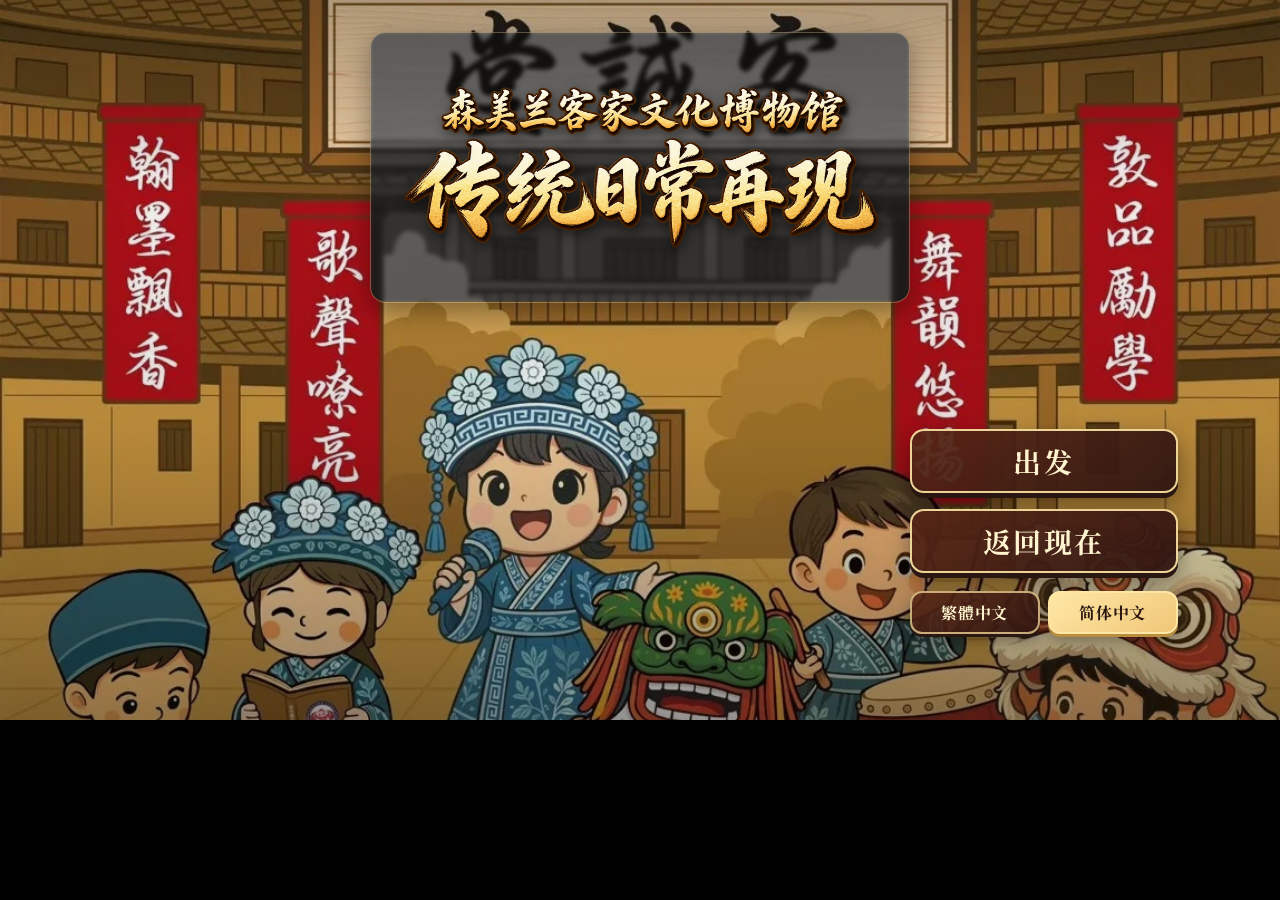
<file: index.html>
<!DOCTYPE html>
<html lang="zh-Hans">
<head>
    <meta charset="UTF-8">
    <meta name="viewport" content="width=device-width, initial-scale=1.0, viewport-fit=cover, shrink-to-fit=no">
    <title>Museum Web Game</title>
    <meta name="description" content="走进客家土楼，体验50年前的客家日常生活，认识擂茶、生火与传统点心文化。">
    <link rel="canonical" href="https://persatuankebudayaanhakkagame-gif.github.io/Museum-Web-Game/">
    <meta property="og:type" content="website">
    <meta property="og:site_name" content="森美兰客家文化博物馆">
    <meta property="og:title" content="森美兰客家文化博物馆・传统日常再现">
    <meta property="og:description" content="走进客家土楼，体验50年前的客家日常生活，认识擂茶、生火与传统点心文化。">
    <meta property="og:url" content="https://persatuankebudayaanhakkagame-gif.github.io/Museum-Web-Game/">
    <meta property="og:image" content="https://persatuankebudayaanhakkagame-gif.github.io/Museum-Web-Game/assets/images/social/share-preview-glass.png">
    <meta property="og:image:secure_url" content="https://persatuankebudayaanhakkagame-gif.github.io/Museum-Web-Game/assets/images/social/share-preview-glass.png">
    <meta property="og:image:type" content="image/png">
    <meta property="og:image:width" content="1120">
    <meta property="og:image:height" content="630">
    <meta property="og:image:alt" content="森美兰客家文化博物馆互动游戏首页：客家土楼与传统表演">
    <meta name="twitter:card" content="summary_large_image">
    <meta name="twitter:title" content="森美兰客家文化博物馆・传统日常再现">
    <meta name="twitter:description" content="走进客家土楼，体验50年前的客家日常生活，认识擂茶、生火与传统点心文化。">
    <meta name="twitter:image" content="https://persatuankebudayaanhakkagame-gif.github.io/Museum-Web-Game/assets/images/social/share-preview-glass.png">
    
    <!-- ========== PWA 設定 ========== -->
    <link rel="manifest" href="manifest.json">
    <meta name="theme-color" content="#000000">
    <meta name="apple-mobile-web-app-capable" content="yes">
    <meta name="apple-mobile-web-app-status-bar-style" content="black-translucent">
    <meta name="apple-mobile-web-app-title" content="Museum Game">
    <link rel="apple-touch-icon" href="assets/icons/icon-256.png">
    
    <!-- 字型與主樣式平行下載，避免 CSS @import 造成額外的阻塞鏈。 -->
    <link rel="preconnect" href="https://fonts.googleapis.com">
    <link rel="preconnect" href="https://fonts.gstatic.com" crossorigin>
    <link rel="stylesheet" href="https://fonts.googleapis.com/css2?family=Noto+Serif+SC:wght@400;500;700&display=swap">

    <!-- ========== CSS ========== -->
    <link rel="stylesheet" href="style.css?v=156">
    <link rel="stylesheet" href="css/station-shared.css?v=151">
    <link rel="stylesheet" href="css/station-fire.css?v=153">
    <link rel="stylesheet" href="css/station-tea.css?v=2">
    <link rel="stylesheet" href="css/station-cradle.css?v=2">
    <link rel="stylesheet" href="css/cake-station-game.css?v=152">
</head>
<body>
    <div id="game-wrapper">
        <!-- 新增 Loading 畫面 -->
        <div id="loading-screen" style="display: none;">
            <div class="loading-content">
                <div class="spinner"></div>
                <p><span data-i18n="loading.text">资源加载中...</span> <span id="loading-progress">0</span>%</p>
            </div>
        </div>

        <!-- 新增：年齡選擇視窗 - 層級比標題畫面高，但比旋轉提示低 -->
        <div id="age-select-dialog" class="age-dialog">
            <div class="age-dialog-content">
                <h2 data-i18n="age.title">选择游戏模式</h2>
                <p class="age-subtitle" data-i18n="age.subtitle">请选择适合您的版本</p>
                <div class="age-buttons">
                    <button id="age-child" class="age-btn child-btn">
                        <span class="age-icon">🧒</span>
                        <span class="age-text" data-i18n="age.child.text">小朋友版</span>
                        <span class="age-desc" data-i18n="age.child.desc">附注音・简单引导</span>
                    </button>
                    <button id="age-adult" class="age-btn adult-btn">
                        <span class="age-icon">👤</span>
                        <span class="age-text" data-i18n="age.adult.text">一般版</span>
                        <span class="age-desc" data-i18n="age.adult.desc">标准文字・完整剧情</span>
                    </button>
                </div>
            </div>
        </div>

        <!-- 起始頁面 -->
        <div id="start-menu" class="scene">
            <!-- 背景由 CSS 控制，這裡放置 UI 元素 -->
            <div class="title-container">
                <img src="assets/images/title/title-20260904-simplified.webp" data-i18n-attr="src:title.image,alt:title.alt" alt="森美兰客家文化博物馆・传统日常再现" class="start-title-img">
            </div>

            <div class="menu-buttons">
                <button id="startBtn" class="time-machine-btn time-machine-btn-primary" type="button" data-i18n="menu.start">出发</button>
                <button id="exitBtn" class="time-machine-btn" type="button" data-i18n="menu.exit">返回现在</button>
                <div class="lang-switch" role="group" aria-label="語言 Language">
                    <button type="button" class="lang-btn" data-lang="zh-Hant" lang="zh-Hant">繁體中文</button>
                    <button type="button" class="lang-btn" data-lang="zh-Hans" lang="zh-Hans">简体中文</button>
                </div>
            </div>
        </div>

        <!-- 引導說明頁：抵達土樓，敲門後由阿公阿婆一起歡迎 -->
        <div id="intro-welcome" class="scene intro-scene" style="display:none;">
            <div class="intro-hosts is-hidden" aria-hidden="true">
                <img class="intro-host intro-host-grandma" src="assets/images/characters/grandma.webp" alt="">
                <img class="intro-host intro-host-grandpa" src="assets/images/characters/grandpa.webp" alt="">
            </div>
            <div class="intro-panel intro-welcome-panel">
                <p class="intro-narration" data-i18n="welcome.arrival" data-welcome-line aria-live="polite">时光机到站了，这里是50年前的客家土楼。
您是来做客的旅人，先敲敲门，看看谁在家吧！</p>
                <div class="intro-actions">
                    <button id="welcomeKnockBtn" class="time-machine-btn time-machine-btn-primary" type="button" data-i18n="welcome.knock">敲敲门</button>
                </div>
                <div class="intro-replies" data-welcome-replies hidden>
                    <button class="time-machine-btn time-machine-btn-secondary" type="button" data-welcome-reply data-i18n="welcome.reply.identity">你好，我是旅行经过这里的人，请问这里是哪里呢？</button>
                </div>
                <div class="intro-actions" data-welcome-enter-wrap hidden>
                    <button id="welcomeStartBtn" class="time-machine-btn time-machine-btn-primary" type="button" data-i18n="welcome.enter">跟着阿公阿婆看看土楼日常</button>
                </div>
            </div>
            <button class="back-btn intro-back" type="button" onclick="showScene('start-menu')" data-i18n="common.back">返回首页</button>
        </div>

        <button id="install-app-btn" class="install-app-btn" type="button" hidden data-i18n="install.label">安装</button>
        <aside id="ios-install-guide" class="ios-install-guide" role="dialog" aria-modal="false" aria-labelledby="ios-install-guide-title" hidden>
            <button type="button" class="ios-install-guide-close" data-ios-install-close data-i18n-attr="aria-label:install.ios.close">关闭</button>
            <p class="ios-install-guide-kicker" data-i18n="install.ios.kicker">iPhone／iPad Safari</p>
            <h2 id="ios-install-guide-title" data-i18n="install.ios.title">将游戏加入主画面</h2>
            <ol class="ios-install-guide-steps">
                <li data-i18n="install.ios.step1">点选 Safari 工具列的「分享」按钮。</li>
                <li data-i18n="install.ios.step2">向下滑动并选择「加入主画面」。</li>
                <li data-i18n="install.ios.step3">点选「加入」后，即可从主画面开启游戏。</li>
            </ol>
            <p class="ios-install-guide-note" data-i18n="install.ios.note">加入后会以横向全萤幕体验游戏。</p>
        </aside>
        <div id="pwa-update-banner" class="pwa-update-banner" role="status" hidden>
            <span data-i18n="pwa.update.message">新版本已准备完成。</span>
            <div class="pwa-update-actions">
                <button id="pwa-update-now" type="button" data-i18n="pwa.update.action">更新并重新载入</button>
                <button id="pwa-update-later" type="button" data-i18n="pwa.update.later">稍后</button>
            </div>
        </div>

        <!-- 關卡選擇頁面 -->
        <div id="level-select" class="scene" style="display:none;">
            <h2 data-i18n="level.title">选择游戏入口</h2>
            <p class="level-subtitle" data-i18n="level.subtitle">您现在在哪一站？选一个开始吧</p>
            <div class="level-buttons station-entry-list">
                <button id="station-story-btn" class="station-entry station-entry-combined" type="button" data-station="story">
                    <span class="station-heading">
                        <span class="station-title" data-i18n="level.story.title">完整剧情</span>
                        <span class="station-kicker" data-i18n="level.story.kicker">约 10 分钟</span>
                    </span>
                    <span class="station-desc" data-i18n="level.story.desc">跟着阿婆和阿公，把四个客家故事一次走完。</span>
                </button>
                <button id="station-fire-btn" class="station-entry" type="button" data-station="fire">
                    <span class="station-heading"><span class="station-kicker" data-i18n="level.fire.kicker">站点 1</span><span class="station-title" data-i18n="level.fire.title">灶台生火</span></span>
                    <span class="station-desc" data-i18n="level.fire.desc">帮客家阿婆燃起灶台的炉火吧！</span>
                </button>
                <button id="station-tea-btn" class="station-entry" type="button" data-station="tea">
                    <span class="station-heading"><span class="station-kicker" data-i18n="level.tea.kicker">站点 2</span><span class="station-title" data-i18n="level.tea.title">擂茶料理</span></span>
                    <span class="station-desc" data-i18n="level.tea.desc">端出一碗擂茶，这是客家人最实在的待客之道。</span>
                </button>
                <button id="station-cradle-btn" class="station-entry" type="button" data-station="cradle">
                    <span class="station-heading"><span class="station-kicker" data-i18n="level.cradle.kicker">站点 3</span><span class="station-title" data-i18n="level.cradle.title">摇篮哄睡</span></span>
                    <span class="station-desc" data-i18n="level.cradle.desc">接过阿婆手里的摇篮，把 ong nga 仔轻轻哄进梦里。</span>
                </button>
                <button id="station-cake-btn" class="station-entry" type="button" data-station="cake">
                    <span class="station-heading"><span class="station-kicker" data-i18n="level.cake.kicker">站点 4</span><span class="station-title" data-i18n="level.cake.title">粄印制作</span></span>
                    <span class="station-desc" data-i18n="level.cake.desc">印一个红粄，把衷心的祝福压进米团里。</span>
                </button>
            </div>
            <div class="station-collection-section">
                <a id="station-collect-btn" class="station-entry station-entry-collect" href="https://docs.google.com/forms/d/1uiZko3EHKSEQrplxtCcj6f6EU4Yiph-wJtnCdEDpwZc/viewform?pli=1&pli=1&edit_requested=true" target="_blank" rel="noopener noreferrer">
                    <span class="station-heading"><span class="station-kicker" data-i18n="level.collect.kicker">征集活动</span><span class="station-title" data-i18n="level.collect.title">客家老物件征集</span></span>
                    <span class="station-desc" data-i18n="level.collect.desc">家里有阿公阿婆留下来的旧东西吗？粄模、揹带、花布、油灯、算盘、老照片……只要和客家生活有关，我们都想听听它的故事</span>
                </a>
            </div>
            <button class="back-btn" onclick="showScene('start-menu')" data-i18n="level.back">返回首页</button>
        </div>

        <!-- 目前站點會建立自己的互動圖層；此場景只負責隱藏入口畫面。 -->
        <div id="game-container" class="scene" style="display:none;"></div>
        
        <!-- 音效控制（隱藏） -->
        <audio id="bg-music" loop></audio>
        <audio id="sfx-player"></audio>

        <!-- 退出確認彈窗 -->
        <div id="exit-confirm-dialog" class="confirm-dialog" style="display: none;">
            <div class="confirm-dialog-content">
                <p data-i18n="exit.title">您确定要退出吗？</p>
                <p class="warning-text" data-i18n="exit.warning">目前的进度不会保留</p>
                <div class="confirm-dialog-buttons">
                    <button id="exit-confirm-yes" class="confirm-btn confirm-yes" data-i18n="exit.yes">确认退出</button>
                    <button id="exit-confirm-no" class="confirm-btn confirm-no" data-i18n="exit.no">继续游戏</button>
                </div>
            </div>
        </div>
    </div>

    <!-- ========== 多語系（最先載入，其他模組會用到 t()） ========== -->
    <script src="js/i18n/i18n.js?v=45"></script>
    <script src="js/i18n/zh-Hant.js?v=156"></script>
    <script src="js/i18n/zh-Hans.js?v=156"></script>

    <!-- ========== 共用系統 ========== -->
    <script src="js/core/Logger.js?v=114"></script>
    <script src="js/core/ErrorReporter.js?v=114"></script>
    <script src="js/core/LoadingManager.js?v=116"></script>
    <script src="js/core/AudioManager.js?v=114"></script>
    <script src="js/core/SceneManager.js?v=114"></script>

    <!-- ========== 現行站點資料 ========== -->
    <script src="js/data/stationCombinedStory.js?v=55"></script>
    <script src="js/data/station34CombinedStory.js?v=56"></script>
    <script src="js/data/cakePatterns.js?v=48"></script>
    <script src="js/data/combinedStoryPacing.js?v=44"></script>

    <!-- ========== 現行站點玩法 ========== -->
    <script src="js/minigames/StationIntroGuide.js?v=151"></script>
    <script src="js/minigames/EndingScreen.js?v=155"></script>
    <script src="js/minigames/CradleStationGame.js?v=58"></script>
    <script src="js/minigames/CakeStationGame.js?v=154"></script>
    <script src="js/minigames/Station34CombinedGame.js?v=154"></script>
    <script src="js/minigames/FireStationGame.js?v=153"></script>
    <script src="js/minigames/TeaStationGame.js?v=151"></script>
    <script src="js/minigames/StationGame.js?v=147"></script>

    <!-- ========== 主入口（最後載入） ========== -->
    <script src="js/main.js?v=156"></script>
</body>
</html>
</file>
<file: style.css>
@font-face {
    font-family: 'BpmfZihiKai';
    src: url('./assets/fonts/BpmfZihiKaiStd-Regular.ttf') format('truetype');
    font-display: swap;
}

:root {
    --app-height: 100dvh;
    color-scheme: dark;
    /* 介面字型：簡體（預設）用思源宋體 SC；繁體時由 html[lang] 覆寫（Noto Serif TC 於切換時載入）。 */
    --game-font: 'Noto Serif SC', 'PMingLiU', 'Songti SC', serif;
}

html[lang="zh-Hant"] {
    --game-font: 'Noto Serif TC', 'Noto Serif SC', 'SimSun', 'Songti TC', serif;
}

* {
    box-sizing: border-box;
    font-family: inherit;
    -webkit-tap-highlight-color: transparent;
    -webkit-touch-callout: none;
    user-select: none;
}

html {
    width: 100%;
    min-height: 100%;
    margin: 0;
    overflow-x: hidden;
    overflow-y: auto;
    background: #000;
    touch-action: manipulation;
}

body {
    width: 100%;
    min-height: var(--app-height, 100dvh);
    margin: 0;
    position: relative;
    padding-bottom: env(safe-area-inset-bottom);
    overflow: visible;
    font-family: var(--game-font);
    touch-action: manipulation;
    -webkit-overflow-scrolling: touch;
}

/* 進入任何遊戲場景後鎖住 Safari 的頁面手勢；離開遊戲即由 showScene 移除。 */
html.game-input-locked,
body.game-input-locked {
    overscroll-behavior: none;
}

body.game-input-locked #game-container {
    touch-action: none;
    -webkit-touch-callout: none;
    -webkit-user-select: none;
    user-select: none;
}

button {
    cursor: pointer;
    color: #fff;
    border: 0;
    font: inherit;
}

#game-wrapper {
    position: relative;
    width: min(100vw, calc(var(--app-height, 100dvh) * 16 / 9));
    height: min(var(--app-height, 100dvh), calc(100vw * 9 / 16));
    margin: auto;
    overflow: hidden;
    background: #000;
}

.scene {
    position: absolute;
    inset: 0;
    display: flex;
    flex-direction: column;
    align-items: center;
    justify-content: center;
    background-position: center;
    background-size: cover;
    background-repeat: no-repeat;
}

#game-container {
    background: #000;
}

/* LoadingManager 只在站點正式開始前顯示。 */
#loading-screen {
    position: absolute;
    inset: 0;
    z-index: 9999;
    display: none;
    align-items: center;
    justify-content: center;
    color: #e67e22;
    background: rgba(0, 0, 0, 0.9);
    backdrop-filter: blur(3px);
}

.loading-content {
    padding: 20px;
    text-align: center;
    border: 2px solid #e67e22;
    border-radius: 10px;
    background: rgba(0, 0, 0, 0.55);
}

.spinner {
    width: 50px;
    height: 50px;
    margin: 0 auto 15px;
    border: 5px solid #333;
    border-top-color: #e67e22;
    border-radius: 50%;
    animation: spin 1s linear infinite;
}

@keyframes spin {
    to { transform: rotate(360deg); }
}

#loading-progress {
    color: #ffd700;
    font-weight: 700;
}

/* 模式選擇 */
.age-dialog {
    position: absolute;
    inset: 0;
    z-index: 5000;
    display: flex;
    align-items: center;
    justify-content: center;
    background: rgba(0, 0, 0, 0.85);
    backdrop-filter: blur(5px);
}

.age-dialog-content {
    width: min(80%, 680px);
    padding: clamp(20px, 5vw, 40px);
    text-align: center;
    border: 4px solid #e67e22;
    border-radius: clamp(20px, 4vw, 30px);
    background: linear-gradient(145deg, #2c3e50, #1a2632);
    box-shadow: 0 20px 40px rgba(0, 0, 0, 0.5);
    animation: age-dialog-appear 0.4s ease-out;
}

@keyframes age-dialog-appear {
    from { opacity: 0; transform: scale(0.88); }
    to { opacity: 1; transform: scale(1); }
}

.age-dialog h2 {
    margin: 0 0 8px;
    color: #ffd700;
    font-size: clamp(24px, 5vw, 40px);
}

.age-subtitle {
    margin: 0 0 clamp(18px, 4vh, 30px);
    color: #e67e22;
    font-size: clamp(14px, 2.5vw, 20px);
}

.age-buttons {
    display: flex;
    justify-content: center;
    gap: clamp(15px, 3vw, 30px);
}

.age-btn {
    flex: 1;
    min-width: 140px;
    padding: clamp(15px, 4vh, 30px) clamp(15px, 3vw, 20px);
    display: flex;
    flex-direction: column;
    align-items: center;
    gap: clamp(8px, 2vh, 15px);
    border: 3px solid;
    border-radius: clamp(12px, 3vw, 20px);
    box-shadow: 0 10px 20px rgba(0, 0, 0, 0.3);
    transition: transform 0.2s, filter 0.2s;
}

.age-btn:hover { transform: translateY(-6px); filter: brightness(1.08); }
.age-btn:active { transform: translateY(-2px); }
.child-btn { border-color: #f1c40f; background: linear-gradient(145deg, #3498db, #2980b9); }
.adult-btn { border-color: #f39c12; background: linear-gradient(145deg, #e67e22, #d35400); }
.age-icon { font-size: clamp(36px, 8vw, 60px); line-height: 1; }
.age-text { font-size: clamp(18px, 4vw, 32px); font-weight: 700; }
.age-desc { font-size: clamp(12px, 2vw, 18px); opacity: 0.9; }

/* 封面 */
#start-menu {
    display: block;
    background-image:
        linear-gradient(180deg, rgba(14, 10, 5, 0.30) 0%, rgba(14, 10, 5, 0.05) 26%, rgba(14, 10, 5, 0.10) 60%, rgba(14, 10, 5, 0.44) 100%),
        url('assets/images/title/cover-20260909.webp');
    background-position: center 30%;
    background-size: cover;
}

.title-container {
    position: absolute;
    top: 4.5%;
    left: 50%;
    z-index: 5;
    width: min(46%, 540px);
    padding: clamp(6px, 1.4vh, 14px) clamp(14px, 2.4vw, 26px);
    transform: translateX(-50%);
    border: 1px solid rgba(255, 231, 166, 0.30);
    border-radius: 16px;
    background: rgba(16, 12, 8, 0.24);
    backdrop-filter: grayscale(1) brightness(0.72) blur(2px);
    -webkit-backdrop-filter: grayscale(1) brightness(0.72) blur(2px);
    box-shadow: 0 8px 26px rgba(0, 0, 0, 0.36);
}

.start-title-img {
    display: block;
    width: 100%;
    height: auto;
    filter: drop-shadow(2px 4px 6px rgba(0, 0, 0, 0.5));
}

.menu-buttons {
    position: absolute;
    right: 8%;
    bottom: 12%;
    z-index: 5;
    width: clamp(180px, 23%, 268px);
    display: flex;
    flex-direction: column;
    gap: 16px;
}

#start-menu .time-machine-btn {
    width: 100%;
    min-height: 52px;
    padding: 10px 18px;
    color: #fff4cf;
    font-size: clamp(18px, 2.2vw, 28px);
    font-weight: 700;
    letter-spacing: 0.08em;
    white-space: nowrap;
    border: 2px solid rgba(255, 231, 166, 0.9);
    border-radius: 14px;
    background: linear-gradient(145deg, rgba(87, 38, 22, 0.94), rgba(48, 23, 18, 0.96));
    box-shadow: 0 5px 0 #2a1712, 0 9px 22px rgba(0, 0, 0, 0.38);
    transition: transform 0.2s, filter 0.2s;
}

#start-menu .time-machine-btn:hover { transform: scale(1.05); filter: brightness(1.1); }
#start-menu .time-machine-btn:active { transform: scale(0.95); }

/* 語言切換（首頁，置於「出發／返回現在」下方，沿用按鈕的設計語彙） */
.lang-switch {
    display: flex;
    gap: 8px;
    width: 100%;
    margin-top: 2px;
}

.lang-switch .lang-btn {
    flex: 1;
    min-height: 40px;
    padding: 8px 10px;
    color: #fff4cf;
    font-size: clamp(12px, 1.4vw, 16px);
    font-weight: 700;
    letter-spacing: 0.04em;
    white-space: nowrap;
    border: 2px solid rgba(255, 231, 166, 0.7);
    border-radius: 12px;
    background: linear-gradient(145deg, rgba(87, 38, 22, 0.9), rgba(48, 23, 18, 0.94));
    box-shadow: 0 3px 0 #2a1712, 0 6px 14px rgba(0, 0, 0, 0.32);
    transition: transform 0.2s, filter 0.2s, background 0.2s, border-color 0.2s;
}

.lang-switch .lang-btn:hover { transform: scale(1.04); filter: brightness(1.1); }
.lang-switch .lang-btn:active { transform: scale(0.96); }

.lang-switch .lang-btn.is-active {
    color: #2a1712;
    border-color: rgba(255, 231, 166, 0.95);
    background: linear-gradient(145deg, #ffe7a6, #f0c778);
    box-shadow: 0 3px 0 #b98d3e, 0 6px 14px rgba(0, 0, 0, 0.3);
}

/* 引導說明頁（首頁 → 土樓旁白 → 爺爺奶奶歡迎 → 選擇遊戲頁） */
/* .scene 已是 position:absolute; inset:0，本身即為子層的定位基準，不要覆寫 position */
.intro-scene {
    color: #fff4e6;
    background-color: #17110a;
    overflow: hidden;
}

#intro {
    background-image:
        linear-gradient(rgba(10, 8, 5, 0.42), rgba(10, 8, 5, 0.66)),
        url('assets/images/intro/tulou-20260907.webp');
}

#intro-welcome {
    justify-content: flex-end;
    padding-bottom: clamp(8px, 2vh, 18px);
    background-image:
        linear-gradient(rgba(10, 8, 5, 0.3), rgba(10, 8, 5, 0.6) 58%, rgba(10, 8, 5, 0.82)),
        url('assets/images/intro/courtyard-welcome-20260907.webp');
}

/* 爺爺奶奶站在中央大廳前，一左一右 */
.intro-hosts {
    position: absolute;
    top: var(--welcome-host-top, 8px);
    left: 0;
    right: 0;
    height: var(--welcome-host-height, 70%);
    z-index: 1;
    display: flex;
    align-items: flex-start;
    justify-content: center;
    gap: clamp(0px, 4vw, 40px);
    pointer-events: none;
}

.intro-hosts.is-hidden {
    visibility: hidden;
    opacity: 0;
}

.intro-hosts:not(.is-hidden) {
    animation: intro-hosts-arrive 0.75s ease-out both;
}

@keyframes intro-hosts-arrive {
    from { opacity: 0; transform: translateY(22px) scale(0.98); }
    to { opacity: 1; transform: translateY(0) scale(1); }
}

.intro-host {
    width: auto;
    height: 100%;
    max-width: none;
    object-fit: contain;
    object-position: bottom center;
    filter: drop-shadow(0 12px 18px rgba(0, 0, 0, 0.45));
    animation: intro-panel-in 0.55s ease-out both;
}

.intro-host-grandpa { animation-delay: 0.08s; }

.intro-panel {
    position: relative;
    z-index: 2;
    width: min(82%, 720px);
    padding: clamp(24px, 6vh, 48px) clamp(22px, 5vw, 46px);
    text-align: center;
    border: 2px solid rgba(255, 231, 166, 0.55);
    border-radius: 18px;
    background: rgba(18, 12, 6, 0.62);
    box-shadow: 0 20px 44px rgba(0, 0, 0, 0.5);
    backdrop-filter: blur(2px);
    animation: intro-panel-in 0.5s ease-out both;
}

.intro-welcome-panel {
    width: min(88%, 760px);
    padding: clamp(16px, 4vh, 30px) clamp(20px, 5vw, 44px);
    background: rgba(18, 12, 6, 0.78);
}

/* 量測所有對話步驟時使用，避免下一句換行造成角色縮放或跳位。 */
.intro-welcome-panel.is-measuring {
    position: absolute;
    top: 0;
    left: 0;
    min-height: 0 !important;
    visibility: hidden;
    pointer-events: none;
    animation: none;
}

.intro-replies {
    display: flex;
    justify-content: center;
    flex-wrap: wrap;
    gap: 12px;
}

.intro-scene .intro-replies .time-machine-btn-secondary {
    width: auto;
    min-height: 48px;
    padding: 10px 18px;
    color: #fff4cf;
    border: 1px solid rgba(255, 231, 166, 0.72);
    border-radius: 12px;
    background: rgba(85, 55, 31, 0.94);
    box-shadow: 0 4px 0 rgba(42, 23, 18, 0.9);
}

.intro-welcome-panel [hidden] { display: none !important; }

#intro-welcome.is-entering .intro-panel,
#intro-welcome.is-entering .intro-hosts {
    animation: intro-leave 0.48s ease-in both;
}

@keyframes intro-leave {
    to { opacity: 0; transform: translateY(-10px) scale(1.02); }
}

@keyframes intro-panel-in {
    from { opacity: 0; transform: translateY(12px); }
    to { opacity: 1; transform: translateY(0); }
}

.intro-narration {
    margin: 0 auto clamp(22px, 5vh, 40px);
    max-width: 28em;
    color: #fff4e6;
    font-size: clamp(20px, 2.8vw, 31px);
    line-height: 2;
    letter-spacing: 0.03em;
    white-space: pre-line;
    text-shadow: 0 2px 8px rgba(0, 0, 0, 0.55);
}

.intro-welcome-panel .intro-narration {
    margin-bottom: clamp(14px, 3vh, 24px);
}

.intro-actions {
    display: flex;
    justify-content: center;
}

.intro-scene .intro-actions .time-machine-btn {
    width: auto;
    min-width: clamp(160px, 32vw, 240px);
    min-height: 52px;
    padding: 12px 28px;
    color: #fff4cf;
    font-size: clamp(18px, 2.2vw, 26px);
    font-weight: 700;
    letter-spacing: 0.08em;
    border: 2px solid rgba(255, 231, 166, 0.9);
    border-radius: 14px;
    background: linear-gradient(145deg, rgba(87, 38, 22, 0.94), rgba(48, 23, 18, 0.96));
    box-shadow: 0 5px 0 #2a1712, 0 9px 22px rgba(0, 0, 0, 0.38);
    transition: transform 0.2s, filter 0.2s;
}

.intro-scene .intro-actions .time-machine-btn:hover { transform: scale(1.05); filter: brightness(1.1); }
.intro-scene .intro-actions .time-machine-btn:active { transform: scale(0.95); }

@media (orientation: landscape) and (max-height: 460px) {
    .intro-panel {
        padding: clamp(14px, 5vh, 22px) clamp(18px, 5vw, 32px);
    }

    .intro-narration {
        margin-bottom: 14px;
        font-size: clamp(15px, 2.2vw, 21px);
        line-height: 1.75;
    }

    .intro-replies { gap: 8px; }

    .intro-scene .intro-replies .time-machine-btn-secondary {
        min-height: 40px;
        padding: 8px 12px;
        font-size: clamp(13px, 1.8vw, 16px);
    }

    .intro-scene .intro-actions .time-machine-btn {
        min-height: 40px;
        font-size: clamp(14px, 2vw, 18px);
    }
}

#intro-welcome.is-compact .intro-welcome-panel {
    padding: 8px 18px;
}

#intro-welcome.is-compact .intro-narration {
    margin-bottom: 8px;
    font-size: clamp(15px, 2.2vw, 19px);
    line-height: 1.4;
}

#intro-welcome.is-compact .time-machine-btn {
    min-height: 44px;
    padding: 8px 14px;
    font-size: clamp(14px, 2vw, 17px);
}

/* 遊戲入口 */
#level-select {
    color: #fff;
    background-image:
        linear-gradient(rgba(12, 18, 18, 0.38), rgba(12, 18, 18, 0.5)),
        url('assets/images/title/entry-background.webp');
}

#level-select h2 {
    max-width: 90%;
    margin: 10px 0 2px;
    color: #fff;
    font-size: clamp(20px, 4vw, 30px);
    text-align: center;
    text-shadow: 2px 2px 4px rgba(0, 0, 0, 0.8);
}

.level-subtitle {
    max-width: 90%;
    margin: 0 0 6px;
    color: #f4ead2;
    font-size: clamp(13px, 2vw, 17px);
    text-align: center;
    text-shadow: 1px 1px 3px rgba(0, 0, 0, 0.8);
}

.level-buttons {
    width: min(82%, 900px);
    margin: 12px auto 10px;
    display: grid;
    grid-template-columns: repeat(2, minmax(0, 1fr));
    gap: 10px;
}

.station-entry {
    width: 100%;
    min-height: 106px;
    margin: 0;
    padding: 14px 16px;
    display: grid;
    grid-template-columns: 1fr;
    grid-template-areas: 'heading' 'desc';
    align-items: center;
    column-gap: 14px;
    text-align: left;
    text-decoration: none;
    color: inherit;
    cursor: pointer;
    border: 2px solid rgba(255, 215, 0, 0.45);
    border-radius: 5px;
    background: rgba(23, 38, 45, 0.9);
    box-shadow: 0 4px 6px rgba(0, 0, 0, 0.3);
    transition: transform 0.2s, background 0.2s;
}

.station-entry:hover { transform: scale(1.02); background: rgba(58, 85, 83, 0.95); }
.station-heading { grid-area: heading; display: flex; align-items: baseline; flex-wrap: wrap; gap: 5px 10px; }
.station-kicker { color: #ffd700; font-size: clamp(13px, 1.7vw, 16px); font-weight: 700; }
.station-title { color: #fff; font-size: clamp(20px, 3vw, 28px); font-weight: 700; }
.station-desc { grid-area: desc; margin-top: 4px; color: #f4ead2; font-size: clamp(13px, 1.8vw, 16px); line-height: 1.45; }
.station-entry-combined {
    grid-column: 1 / -1;
    min-height: 96px;
    padding: 16px 22px;
    border-color: rgba(255, 215, 0, 0.9);
    background: linear-gradient(135deg, rgba(92, 55, 25, 0.97), rgba(31, 62, 58, 0.97));
    box-shadow: 0 6px 16px rgba(0, 0, 0, 0.4);
}

.station-entry-combined .station-title { font-size: clamp(24px, 3.4vw, 34px); }
.station-entry-combined .station-kicker {
    padding: 3px 9px;
    border: 1px solid rgba(255, 215, 0, 0.7);
    border-radius: 999px;
    background: rgba(0, 0, 0, 0.18);
}

.station-collection-section {
    width: min(82%, 900px);
    margin: 0 auto 8px;
    padding-top: 10px;
    border-top: 1px solid rgba(255, 231, 166, 0.62);
}

.station-entry-collect {
    min-height: 76px;
    border-width: 2px;
    border-color: rgba(239, 207, 150, 0.88);
    border-radius: 24px;
    background: linear-gradient(135deg, rgba(83, 59, 39, 0.97), rgba(55, 42, 31, 0.97));
    box-shadow: 0 6px 16px rgba(0, 0, 0, 0.38);
}

.station-entry-collect:hover { background: rgba(91, 68, 48, 0.97); }
.station-entry-collect .station-kicker { font-size: clamp(20px, 3vw, 28px); }

/* 返回首頁鈕：沿用首頁主要按鈕的設計語彙 */
.back-btn {
    position: absolute;
    top: clamp(12px, 3vh, 20px);
    left: clamp(12px, 3vw, 20px);
    z-index: 100;
    padding: 8px 16px;
    color: #fff4cf;
    font-size: clamp(13px, 1.9vw, 17px);
    font-weight: 700;
    letter-spacing: 0.06em;
    white-space: nowrap;
    border: 2px solid rgba(255, 231, 166, 0.85);
    border-radius: 12px;
    background: linear-gradient(145deg, rgba(87, 38, 22, 0.94), rgba(48, 23, 18, 0.96));
    box-shadow: 0 3px 0 #2a1712, 0 6px 14px rgba(0, 0, 0, 0.35);
    transition: transform 0.2s, filter 0.2s;
}

.back-btn:hover { transform: scale(1.05); filter: brightness(1.1); }
.back-btn:active { transform: scale(0.95); }

.install-app-btn {
    position: absolute;
    right: max(14px, env(safe-area-inset-right));
    bottom: max(14px, env(safe-area-inset-bottom));
    z-index: 95;
    min-width: 86px;
    padding: 8px 14px;
    color: #ffd700;
    border: 2px solid rgba(255, 215, 0, 0.7);
    border-radius: 6px;
    background: rgba(23, 38, 45, 0.92);
}

.install-app-btn[hidden] { display: none; }

.ios-install-guide {
    position: absolute;
    z-index: 97;
    left: 50%;
    top: 50%;
    width: min(440px, calc(100% - 28px));
    padding: clamp(18px, 3vw, 28px);
    transform: translate(-50%, -50%);
    color: #fff6de;
    border: 2px solid rgba(255, 215, 136, 0.88);
    border-radius: 18px;
    background: linear-gradient(145deg, rgba(47, 68, 62, 0.98), rgba(23, 39, 37, 0.99));
    box-shadow: 0 16px 42px rgba(0, 0, 0, 0.56);
}

.ios-install-guide[hidden] { display: none; }

.ios-install-guide-close {
    position: absolute;
    top: 9px;
    right: 10px;
    width: 32px;
    height: 32px;
    padding: 0;
    color: #fff6de;
    border: 1px solid rgba(255, 246, 222, 0.62);
    border-radius: 50%;
    background: rgba(0, 0, 0, 0.18);
    font-size: 0;
}

.ios-install-guide-close::before,
.ios-install-guide-close::after {
    position: absolute;
    left: 50%;
    top: 50%;
    width: 15px;
    height: 2px;
    content: '';
    background: currentColor;
}

.ios-install-guide-close::before { transform: translate(-50%, -50%) rotate(45deg); }
.ios-install-guide-close::after { transform: translate(-50%, -50%) rotate(-45deg); }

.ios-install-guide-kicker {
    margin: 0 42px 5px 0;
    color: #ffd77b;
    font-size: clamp(13px, 1.8vw, 16px);
    letter-spacing: 0.06em;
}

.ios-install-guide h2 {
    margin: 0 36px 14px 0;
    color: #fff1c9;
    font-size: clamp(23px, 3.4vw, 34px);
    line-height: 1.25;
}

.ios-install-guide-steps {
    display: grid;
    gap: 9px;
    margin: 0;
    padding-left: 1.5em;
    font-size: clamp(15px, 2.1vw, 20px);
    line-height: 1.5;
}

.ios-install-guide-steps li::marker { color: #ffd77b; font-weight: 700; }

.ios-install-guide-note {
    margin: 14px 0 0;
    padding-top: 12px;
    border-top: 1px solid rgba(255, 246, 222, 0.24);
    color: #c7ead2;
    font-size: clamp(13px, 1.8vw, 16px);
    line-height: 1.4;
}

.pwa-update-banner {
    position: absolute;
    right: max(14px, env(safe-area-inset-right));
    bottom: max(14px, env(safe-area-inset-bottom));
    z-index: 96;
    display: flex;
    align-items: center;
    gap: 12px;
    max-width: min(480px, calc(100% - 28px));
    padding: 10px 12px;
    color: #fff6de;
    border: 1px solid rgba(255, 215, 136, 0.75);
    border-radius: 10px;
    background: rgba(32, 48, 45, 0.96);
    box-shadow: 0 5px 16px rgba(0, 0, 0, 0.36);
}

.pwa-update-banner[hidden] { display: none; }

.pwa-update-actions { display: flex; gap: 7px; flex-shrink: 0; }

.pwa-update-actions button {
    padding: 6px 9px;
    color: #2a170c;
    border: 0;
    border-radius: 6px;
    background: #ffd77b;
    font: inherit;
    cursor: pointer;
}

.pwa-update-actions button:last-child {
    color: #fff6de;
    background: transparent;
    border: 1px solid rgba(255, 246, 222, 0.6);
}

.pwa-update-actions button:disabled { opacity: 0.65; cursor: wait; }

/* 離開確認 */
.confirm-dialog {
    position: absolute;
    inset: 0;
    z-index: 10000;
    display: flex;
    align-items: center;
    justify-content: center;
    background: rgba(0, 0, 0, 0.7);
    backdrop-filter: blur(3px);
}

.confirm-dialog-content {
    width: min(80%, 400px);
    padding: 30px;
    text-align: center;
    border: 3px solid #e67e22;
    border-radius: 15px;
    background: #2c3e50;
    box-shadow: 0 0 30px rgba(0, 0, 0, 0.8);
}

.confirm-dialog-content p { margin: 10px 0; color: #fff; font-size: clamp(18px, 3vw, 24px); }
.confirm-dialog-content .warning-text { margin-bottom: 20px; color: #ffd700; font-size: clamp(14px, 2.5vw, 18px); }
.confirm-dialog-buttons { display: flex; justify-content: center; gap: 15px; margin-top: 20px; }
.confirm-btn { min-width: 120px; padding: 12px 24px; border-radius: 5px; font-size: clamp(14px, 2.5vw, 18px); }
.confirm-yes { background: #e67e22; }
.confirm-no { background: #7f8c8d; }

/* ========== 通關致謝畫面（Issue #30） ========== */
/* 原放在 station-game.css，屬於全螢幕場景，跟 #start-menu/#level-select/.intro-scene 同一類（Issue #90 歸位） */
.ending-screen {
    z-index: 1300;
}

.ending-panel {
    width: min(86%, 720px);
    padding: clamp(24px, 6vh, 48px) clamp(22px, 5vw, 46px);
    border: 2px solid rgba(255, 215, 0, 0.5);
    border-radius: 18px;
    background: rgba(18, 30, 33, 0.94);
    box-shadow: 0 20px 44px rgba(0, 0, 0, 0.5);
    box-sizing: border-box;
    text-align: center;
}

.ending-kicker {
    color: #ffd700;
    font-size: clamp(13px, 1.9vw, 17px);
    letter-spacing: 0.14em;
    margin-bottom: clamp(10px, 2vh, 18px);
}

.ending-title {
    margin: 0 0 clamp(12px, 2.4vh, 22px);
    color: #fff;
    font-size: clamp(32px, 6vw, 56px);
    line-height: 1.15;
}

.ending-subtitle {
    margin: 0 auto clamp(20px, 4vh, 34px);
    max-width: 34em;
    color: #f4ead2;
    font-size: clamp(16px, 2.3vw, 22px);
    line-height: 1.7;
}

.ending-actions {
    display: flex;
    justify-content: center;
    flex-wrap: wrap;
    gap: 14px;
}

.ending-actions button,
.ending-actions a {
    min-width: clamp(150px, 30vw, 220px);
}

@media (orientation: landscape) and (max-height: 460px) {
    .ending-panel {
        padding: clamp(14px, 5vh, 24px) clamp(18px, 5vw, 32px);
    }

    .ending-kicker {
        margin-bottom: 6px;
    }

    .ending-title {
        margin-bottom: 8px;
        font-size: clamp(24px, 5.4vw, 38px);
    }

    .ending-subtitle {
        margin-bottom: 14px;
        font-size: clamp(13px, 2vw, 17px);
        line-height: 1.5;
    }
}

@media (orientation: landscape) and (max-height: 560px) {
    .age-dialog-content { width: 85%; padding: 12px 20px; }
    .age-buttons { gap: 12px; }
    .age-btn { min-width: 120px; padding: 10px 15px; gap: 5px; }
    .age-icon { font-size: clamp(28px, 6vw, 40px); }
    .age-text { font-size: clamp(14px, 3vw, 20px); }
    .age-desc { font-size: clamp(10px, 1.5vw, 12px); }

    #level-select {
        justify-content: flex-start;
        padding: 10px 0 5px;
        overflow-y: auto;
    }
    #level-select h2 {
        flex: 0 0 auto;
        margin: 0;
        font-size: clamp(15px, 2.4vw, 18px);
        line-height: 1.15;
    }
    #level-select .level-subtitle {
        flex: 0 0 auto;
        margin: 0 0 3px;
        font-size: clamp(11px, 1.7vw, 14px);
        line-height: 1.2;
    }
    #level-select .station-entry-list {
        flex: 0 0 auto;
        width: min(94%, 1080px);
        margin: 3px auto 5px;
        display: grid;
        grid-template-columns: repeat(4, minmax(0, 1fr));
        gap: 6px;
    }
    #level-select .station-entry {
        position: relative;
        min-height: 106px;
        padding: 7px 9px;
        grid-template-columns: 1fr;
        grid-template-areas: 'heading' 'desc';
        align-content: start;
    }
    #level-select .station-heading { display: block; padding-right: 0; }
    #level-select .station-kicker { display: block; font-size: clamp(10px, 1.35vw, 13px); line-height: 1.1; }
    #level-select .station-title {
        display: block;
        margin-top: 3px;
        font-size: clamp(17px, 2.45vw, 22px);
        line-height: 1.18;
        white-space: nowrap;
    }
    #level-select .station-desc {
        margin-top: 4px;
        font-size: clamp(10px, 1.35vw, 13px);
        line-height: 1.28;
    }
    #level-select .station-entry-combined {
        grid-column: 1 / -1;
        min-height: 56px;
        grid-template-areas: 'heading' 'desc';
        align-content: center;
        padding: 7px 12px;
    }
    #level-select .station-entry-combined .station-heading { display: flex; }
    #level-select .station-entry-combined .station-title { margin-top: 0; font-size: clamp(19px, 2.7vw, 25px); }
    #level-select .station-entry-combined .station-kicker { display: inline-block; }
    #level-select .station-collection-section {
        flex: 0 0 auto;
        width: min(94%, 1080px);
        margin-bottom: 0;
        padding-top: 6px;
    }
    #level-select .station-entry-collect {
        min-height: 58px;
        grid-template-areas: 'heading' 'desc';
        align-content: center;
        padding: 8px 14px;
        border-radius: 22px;
    }
    #level-select .station-entry-collect .station-heading {
        display: flex;
    }
    #level-select .station-entry-collect .station-title { margin-top: 0; }
    #level-select .station-entry-collect .station-kicker {
        font-size: clamp(17px, 2.45vw, 22px);
        line-height: 1.18;
    }
    .back-btn { top: 5px; left: 5px; padding: 4px 8px; font-size: 11px; }
    .install-app-btn { right: 6px; bottom: 6px; min-width: 64px; padding: 5px 10px; font-size: 11px; }
    .pwa-update-banner { right: 6px; bottom: 6px; gap: 8px; padding: 7px 8px; font-size: 11px; }
    .pwa-update-actions { gap: 4px; }
    .pwa-update-actions button { padding: 5px 6px; }
    .confirm-dialog-content { width: 70%; padding: 20px; }
    .confirm-btn { min-width: 100px; padding: 8px 16px; }
}

@media (orientation: portrait) and (max-width: 1024px) {
    body::before {
        content: '請將手機轉為橫向以獲得最佳體驗';
        position: fixed;
        top: 50%;
        left: 50%;
        z-index: 20000;
        padding: 20px 30px;
        color: #fff;
        font-size: clamp(18px, 4vw, 24px);
        white-space: nowrap;
        border: 2px solid #e67e22;
        border-radius: 10px;
        background: rgba(0, 0, 0, 0.92);
        transform: translate(-50%, -50%);
    }
    #game-wrapper { opacity: 0.3; pointer-events: none; }
}
</file>
<file: css/station-shared.css>
/* 共用關卡介面：面板、HUD、按鈕、合併劇情、進入引導、結果頁（Issue #90 從 station-game.css 拆出） */

.station-game {
    /* 各站共用面板的可調尺寸，響應式斷點只改這幾個值（Issue #90 收斂重複尺寸）。 */
    --panel-w: min(82%, 860px);
    --panel-min-h: min(74%, 520px);
    --panel-max-h: none;
    --panel-pad: clamp(18px, 4vh, 34px);
    --result-w: min(88%, 1040px);
    --result-min-h: min(94%, 560px);
    --result-max-h: 100%;
    position: absolute;
    inset: 0;
    z-index: 1200;
    display: flex;
    align-items: center;
    justify-content: center;
    overflow-x: hidden;
    overflow-y: auto;
    color: #fff;
    background:
        linear-gradient(rgba(7, 14, 16, 0.84), rgba(7, 14, 16, 0.92)),
        url('../assets/images/title/entry-background.webp') center / cover no-repeat;
    -webkit-overflow-scrolling: touch;
}


.combined-story {
    position: absolute;
    inset: 0;
    overflow: hidden;
    cursor: default;
}

.combined-story-character-stage {
    position: absolute;
    inset: 2% 0 27%;
    display: flex;
    justify-content: center;
    align-items: flex-start;
    overflow: hidden;
    pointer-events: none;
}

.combined-story-character {
    height: 128%;
    width: auto;
    max-width: 78%;
    object-fit: contain;
    object-position: center top;
    filter: drop-shadow(0 14px 22px rgba(0, 0, 0, 0.55));
}

.combined-dialogue-box {
    position: absolute;
    left: 50%;
    bottom: clamp(10px, 3vh, 28px);
    z-index: 4;
    width: min(92%, 1040px);
    min-height: 124px;
    max-height: 38%;
    padding: 22px 28px 18px;
    transform: translateX(-50%);
    box-sizing: border-box;
    overflow: auto;
    color: #fff;
    background: rgba(12, 15, 15, 0.91);
    border: 3px solid #b38b3d;
    border-radius: 16px;
    box-shadow: 0 8px 24px rgba(0, 0, 0, 0.62);
    cursor: pointer;
}

.combined-dialogue-box:focus-visible {
    outline: 3px solid #ffd700;
    outline-offset: 3px;
}

.combined-dialogue-box.has-action {
    padding-right: clamp(150px, 22vw, 230px);
}

.combined-dialogue-speaker {
    position: absolute;
    top: 8px;
    left: 22px;
    min-width: 104px;
    padding: 7px 18px;
    border: 2px solid #d5b257;
    border-radius: 10px;
    background: #4b3020;
    color: #ffd76a;
    font-size: clamp(17px, 2vw, 23px);
    line-height: 1.2;
    text-align: center;
}

.combined-dialogue-cue {
    display: inline-block;
    margin-left: 8px;
    color: #f3dfae;
    font-size: 0.72em;
    font-weight: 400;
}

.combined-dialogue-text {
    min-height: 2.8em;
    padding-top: 34px;
    color: #fff9e9;
    font-size: clamp(18px, 2.35vw, 26px);
    line-height: 1.55;
    letter-spacing: 0.02em;
}

.combined-dialogue-indicator {
    display: none;
    position: absolute;
    right: 22px;
    bottom: 14px;
    width: 0;
    height: 0;
    border-left: 9px solid transparent;
    border-right: 9px solid transparent;
    border-top: 13px solid #ffd700;
    animation: combined-dialogue-pulse 0.9s ease-in-out infinite;
}

.combined-dialogue-box.is-complete:not(.has-action) .combined-dialogue-indicator {
    display: block;
}

.combined-story-action {
    position: absolute;
    right: 20px;
    bottom: 16px;
    min-width: 126px;
    margin: 0;
    padding: 10px 20px;
    border: 3px solid rgba(237, 197, 113, 0.98);
    border-radius: 14px;
    color: #fff1cf;
    background:
        linear-gradient(115deg, rgba(255, 248, 211, 0.24), transparent 42%),
        linear-gradient(165deg, #b78345, #825833 68%, #583824);
    box-shadow:
        inset 0 0 0 1px rgba(255, 235, 192, 0.18),
        0 4px 0 #2c1d18,
        0 8px 14px rgba(0, 0, 0, 0.32);
    font-size: clamp(16px, 1.8vw, 20px);
    text-shadow: 0 2px 2px rgba(0, 0, 0, 0.48);
    transition: transform 0.14s ease, filter 0.14s ease, box-shadow 0.14s ease;
}

.combined-story-action:hover {
    filter: brightness(1.1);
    transform: translateY(-1px);
}

.combined-story-action:active {
    transform: translateY(3px);
    box-shadow: inset 0 0 0 1px rgba(255, 235, 192, 0.16), 0 1px 0 #2c1d18, 0 4px 8px rgba(0, 0, 0, 0.28);
}

.combined-story-action:focus-visible {
    outline: 3px solid rgba(255, 226, 137, 0.96);
    outline-offset: 3px;
}

.combined-story-action[hidden] {
    display: none;
}

.combined-story.is-narration .combined-dialogue-speaker {
    background: #30373a;
}

.combined-story.is-narration .combined-dialogue-text {
    font-style: italic;
    color: #f4ead2;
}

@keyframes combined-dialogue-pulse {
    0%, 100% { opacity: 0.45; transform: translateY(0); }
    50% { opacity: 1; transform: translateY(4px); }
}

@media (orientation: landscape) and (max-height: 560px) {
    .combined-story-character-stage {
        inset: 1% 0 31%;
    }

    .combined-story-character {
        height: 135%;
    }

    .combined-dialogue-box {
        bottom: 7px;
        min-height: 106px;
        max-height: 42%;
        padding: 17px 18px 12px;
        border-width: 3px;
        border-radius: 12px;
    }

    .combined-dialogue-box.has-action {
        padding-right: 160px;
    }

    .combined-dialogue-speaker {
        top: 6px;
        left: 14px;
        min-width: 82px;
        padding: 5px 12px;
        font-size: clamp(16px, 2.2vw, 20px);
    }

    .combined-dialogue-text {
        min-height: 2.6em;
        padding-top: 27px;
        font-size: clamp(19px, 2.8vw, 24px);
        line-height: 1.4;
    }

    .combined-story-action {
        right: 12px;
        bottom: 10px;
        min-width: 128px;
        padding: 9px 16px;
        border-radius: 13px;
        font-size: 16px;
        box-shadow: inset 0 0 0 1px rgba(255, 235, 192, 0.14), 0 3px 0 #2c1d18, 0 6px 10px rgba(0, 0, 0, 0.28);
    }

}

@media (orientation: landscape) and (max-height: 410px) {
    .combined-story-character-stage {
        inset: 0 0 35%;
    }

    .combined-story-character {
        height: 142%;
    }

    .combined-dialogue-box {
        min-height: 96px;
        max-height: 46%;
        padding: 14px 14px 9px;
    }

    .combined-dialogue-box.has-action {
        padding-right: 142px;
    }

    .combined-dialogue-text {
        padding-top: 25px;
        font-size: clamp(16px, 2.3vw, 19px);
        line-height: 1.32;
    }

    .combined-story-action {
        min-width: 116px;
        padding: 6px 11px;
        border-radius: 11px;
        font-size: 14px;
    }
}


.station-panel,
.station-play {
    width: var(--panel-w);
    min-height: var(--panel-min-h);
    max-height: var(--panel-max-h);
    padding: var(--panel-pad);
    border: 2px solid rgba(255, 215, 0, 0.44);
    background: rgba(20, 36, 39, 0.92);
    box-shadow: 0 18px 36px rgba(0, 0, 0, 0.45);
    box-sizing: border-box;
}

.station-panel {
    display: flex;
    flex-direction: column;
    justify-content: center;
}

.station-panel.has-guide {
    position: relative;
    padding-right: clamp(150px, 25vw, 250px);
    overflow: hidden;
}

.station-guide {
    position: absolute;
    right: clamp(8px, 2vw, 22px);
    bottom: 0;
    z-index: 0;
    width: clamp(125px, 23%, 220px);
    max-height: 92%;
    object-fit: contain;
    object-position: bottom right;
    pointer-events: none;
    filter: drop-shadow(0 10px 14px rgba(0, 0, 0, 0.38));
}

.station-panel.has-guide > :not(.station-guide) {
    position: relative;
    z-index: 1;
}

.station-kicker-line {
    color: #ffd700;
    font-size: clamp(14px, 2vw, 18px);
    margin-bottom: 8px;
}

.station-panel h1 {
    margin: 0 0 10px;
    text-align: left;
    color: #fff;
    font-size: clamp(34px, 6vw, 58px);
}

.station-subtitle {
    color: #f5d58e;
    font-size: clamp(18px, 2.6vw, 24px);
    line-height: 1.45;
    margin: 0 0 16px;
}

.station-copy {
    color: #f4ead2;
    font-size: clamp(16px, 2.2vw, 20px);
    line-height: 1.7;
    margin: 0;
}

.station-actions {
    display: flex;
    gap: 12px;
    margin-top: 24px;
    flex-wrap: wrap;
}

.station-actions.compact {
    justify-content: center;
    margin-top: 12px;
}

/* 各關結果頁的行為按鈕統一置於文字區右下角。 */
.station-result-panel .station-actions {
    justify-content: flex-end;
}

.station-primary,
.station-water,
.station-secondary,
.tea-buttons button {
    white-space: normal;
    border: 2px solid rgba(255, 215, 0, 0.35);
}

.station-water {
    background: linear-gradient(145deg, #1f8ecf, #176496);
}

.station-water.needs-water {
    border-color: #c9f3ff;
    box-shadow: 0 0 0 3px rgba(77, 191, 240, 0.24), 0 0 18px rgba(77, 191, 240, 0.48);
}

.station-secondary {
    background: rgba(85, 99, 104, 0.9);
}

.station-play {
    display: grid;
    grid-template-rows: auto minmax(112px, 0.8fr) auto 1fr auto auto;
    gap: 10px;
}

.station-hud {
    display: flex;
    justify-content: space-between;
    gap: 12px;
    color: #ffd700;
    font-size: clamp(12px, 1.65vw, 16px);
    flex-wrap: wrap;
}

.station-feedback {
    min-height: 34px;
    text-align: center;
    color: #fff;
    font-size: clamp(20px, 3.4vw, 30px);
}

@media (max-width: 920px) and (orientation: landscape) {
    .station-game {
        --panel-w: 90%;
        --panel-min-h: auto;
        --panel-max-h: calc(100% - 18px);
        --panel-pad: 10px 14px;
    }

    .station-play {
        grid-template-rows: auto 70px auto 76px 16px auto;
        gap: 6px;
    }

    .station-panel h1 {
        font-size: clamp(26px, 5vw, 38px);
    }

    .station-copy,
    .station-subtitle {
        font-size: clamp(13px, 2.2vw, 16px);
    }

    .station-hud {
        gap: 8px;
        font-size: 12px;
        line-height: 1.2;
    }

    .station-feedback {
        min-height: 26px;
        font-size: clamp(17px, 3vw, 22px);
        line-height: 1.2;
    }

    .station-actions.compact {
        gap: 8px;
        margin-top: 4px;
    }

    .station-actions.compact button {
        margin: 0 auto;
        padding: 6px 14px;
        min-width: 92px;
        font-size: 13px;
    }
}

@media (max-width: 700px) and (orientation: landscape) {
    .station-game {
        --panel-w: 94%;
        --panel-max-h: calc(100% - 12px);
        --panel-pad: 8px 10px;
    }

    .station-play {
        grid-template-rows: auto 54px auto 62px 14px auto;
        gap: 5px;
    }

    .station-hud {
        gap: 6px;
        font-size: 11px;
    }
    .station-feedback {
        min-height: 22px;
        font-size: 17px;
    }

    .station-actions.compact button {
        padding: 5px 12px;
        min-width: 82px;
        font-size: 12px;
    }
}

@media (orientation: landscape) and (max-height: 560px) {
    .station-game {
        --panel-w: min(94%, 860px);
        --panel-min-h: auto;
        --panel-max-h: calc(100% - 12px);
        --panel-pad: 8px 12px;
    }

    .station-play {
        grid-template-rows: auto 58px auto 64px 14px auto;
        gap: 5px;
    }

    .station-hud {
        gap: 6px;
        font-size: 11px;
        line-height: 1.1;
    }

    .station-hud span {
        padding: 3px 6px;
    }
    .station-feedback {
        min-height: 21px;
        font-size: 16px;
        line-height: 1.15;
    }

    .station-actions.compact {
        gap: 8px;
        margin-top: 3px;
    }

    .station-actions.compact button {
        margin: 0 auto;
        padding: 5px 10px;
        min-width: 76px;
        font-size: 11px;
    }
}

@media (orientation: landscape) and (max-height: 400px) {
    .station-game {
        --panel-max-h: calc(100% - 8px);
        --panel-pad: 6px 10px;
    }

    .station-play {
        grid-template-rows: auto 44px auto 52px 12px auto;
        gap: 4px;
    }
    .station-feedback {
        min-height: 18px;
        font-size: 14px;
    }

    .station-actions.compact button {
        padding: 4px 9px;
        min-width: 70px;
        font-size: 10px;
    }
}

@media (max-height: 480px), (max-width: 720px) {
    .station-panel.has-guide {
        padding-right: clamp(112px, 22vw, 170px);
    }

    .station-guide {
        width: clamp(96px, 20%, 145px);
        max-height: 86%;
    }
}

/* 結果頁：成果圖在左、文字在右、角色置右放大、按鈕右下。
   面板填滿遊戲區高度，標題／圖文／按鈕三段平均分布，避免上下大片空白。 */
.tea-result-panel,
.cradle-result-panel {
    width: var(--result-w);
    min-height: var(--result-min-h);
    max-height: var(--result-max-h);
    justify-content: space-between;
}

.tea-result-panel.has-guide,
.cradle-result-panel.has-guide {
    padding-right: clamp(172px, 28vw, 340px);
}

.tea-result-head,
.cradle-result-head {
    flex: 0 0 auto;
}

.tea-result-panel h1,
.cradle-result-panel h1 {
    margin-bottom: 4px;
}

.tea-result-body,
.cradle-result-body {
    display: flex;
    align-items: center;
    gap: clamp(16px, 3vw, 34px);
    flex: 0 1 auto;
    min-height: 0;
}

.tea-result-panel .station-actions,
.cradle-result-panel .station-actions {
    flex: 0 0 auto;
    margin-top: 0;
}

.tea-result-art {
    flex: 0 0 auto;
    width: min(38%, 320px);
    aspect-ratio: 1.12;
    background: url('../assets/images/station-tea/tea-result-v2.webp') center / contain no-repeat;
    filter: drop-shadow(0 10px 10px rgba(0, 0, 0, 0.4));
}

.tea-result-copy {
    flex: 1 1 auto;
    min-width: 0;
}

.cradle-result-baby {
    flex: 0 0 auto;
    display: block;
    width: min(38%, 320px);
    max-height: 220px;
    object-fit: contain;
    filter: drop-shadow(0 8px 9px rgba(0, 0, 0, 0.34));
}

.cradle-result-copy {
    flex: 1 1 auto;
    min-width: 0;
}

.cradle-result-head .station-kicker-line {
    margin-bottom: clamp(8px, 1.5vh, 14px);
}

.cradle-result-panel .station-copy {
    font-size: clamp(19px, 2.35vw, 24px);
    line-height: 1.55;
}

.cradle-result-panel .cradle-assisted-note,
.cradle-result-panel .cradle-perfect-note {
    font-size: clamp(16px, 1.9vw, 20px);
    line-height: 1.4;
}

.station-game-fire .station-result-panel .station-actions button,
.tea-result-panel .station-actions button,
.cradle-result-panel .station-actions button,
.ending-actions button,
.ending-actions a {
    min-width: clamp(112px, 14vw, 154px);
    padding: 10px 20px;
    border: 2px solid rgba(210, 168, 99, 0.9);
    border-radius: 14px;
    color: #fff0cf;
    background:
        linear-gradient(115deg, rgba(255, 231, 181, 0.14), transparent 42%),
        linear-gradient(165deg, #805a3c, #553829 68%, #3d2921);
    box-shadow:
        inset 0 0 0 1px rgba(255, 235, 192, 0.16),
        0 4px 0 #2d1e19,
        0 8px 14px rgba(0, 0, 0, 0.3);
    font-size: clamp(16px, 1.8vw, 20px);
    text-shadow: 0 2px 2px rgba(0, 0, 0, 0.46);
    transition: transform 0.14s ease, filter 0.14s ease, box-shadow 0.14s ease;
}

.station-game-fire .station-result-panel .station-actions .station-primary,
.tea-result-panel .station-actions .station-primary,
.cradle-result-panel .station-actions .station-primary,
.ending-actions .station-primary {
    border-color: rgba(232, 192, 111, 0.96);
    background:
        linear-gradient(115deg, rgba(255, 244, 205, 0.2), transparent 42%),
        linear-gradient(165deg, #a77942, #765033 68%, #523526);
}

.station-game-fire .station-result-panel .station-actions button:hover,
.tea-result-panel .station-actions button:hover,
.cradle-result-panel .station-actions button:hover,
.ending-actions button:hover,
.ending-actions a:hover {
    filter: brightness(1.1);
    transform: translateY(-1px);
}

.station-game-fire .station-result-panel .station-actions button:active,
.tea-result-panel .station-actions button:active,
.cradle-result-panel .station-actions button:active,
.ending-actions button:active,
.ending-actions a:active {
    transform: translateY(3px);
    box-shadow: inset 0 0 0 1px rgba(255, 235, 192, 0.16), 0 1px 0 #2d1e19, 0 4px 8px rgba(0, 0, 0, 0.26);
}

.tea-result-ingredients {
    margin-bottom: 10px;
    font-size: clamp(16px, 2.1vw, 21px);
    line-height: 1.5;
}

.tea-result-panel .station-guide-result {
    width: clamp(190px, 30%, 320px);
    max-height: 98%;
}

.tea-assisted-note,
.tea-perfect-note {
    margin: 10px 0 0;
    padding: 8px 10px;
    border-radius: 8px;
    font-size: clamp(15px, 1.95vw, 19px);
}

.tea-assisted-note {
    color: #ffe9a9;
    background: rgba(147, 92, 20, 0.34);
}

.tea-perfect-note {
    color: #c8ffd1;
    background: rgba(47, 125, 65, 0.34);
}


@media (orientation: landscape) and (max-height: 560px) {
    .station-game {
        --result-w: min(96%, 980px);
        --result-min-h: min(92%, 300px);
    }

    .tea-result-panel,
    .cradle-result-panel {
        padding: 12px 16px 12px;
        justify-content: space-between;
        gap: 3px;
    }

    .tea-result-panel.has-guide,
    .cradle-result-panel.has-guide {
        padding-right: clamp(120px, 24vw, 190px);
    }

    .tea-result-panel .station-kicker-line,
    .cradle-result-panel .station-kicker-line {
        margin-bottom: 2px;
        font-size: clamp(14px, 2vw, 18px);
    }

    .tea-result-panel h1,
    .cradle-result-panel h1 {
        margin-bottom: 3px;
        font-size: clamp(26px, 5vw, 38px);
        line-height: 1.05;
    }

    .tea-result-body,
    .cradle-result-body {
        gap: clamp(20px, 4vw, 34px);
        flex: 0 1 auto;
    }

    .tea-result-art {
        width: min(34%, 180px);
    }

    .tea-result-ingredients {
        margin-bottom: 3px;
        font-size: 14px;
        line-height: 1.25;
    }

    .tea-result-panel .station-copy,
    .cradle-result-panel .station-copy {
        font-size: 14px;
        line-height: 1.35;
    }

    .tea-result-panel .tea-assisted-note,
    .tea-result-panel .tea-perfect-note,
    .cradle-result-panel .cradle-assisted-note,
    .cradle-result-panel .cradle-perfect-note {
        margin-top: 4px;
        padding: 3px 6px;
        font-size: 13px;
        line-height: 1.2;
    }

    .tea-result-panel .station-actions,
    .cradle-result-panel .station-actions {
        gap: 7px;
        margin-top: 2px;
    }

    .tea-result-panel .station-actions button,
    .cradle-result-panel .station-actions button {
        margin: 0;
        min-width: 82px;
        padding: 5px 10px;
        font-size: 12px;
    }

    .tea-result-panel .station-guide-result,
    .cradle-result-panel .station-guide-result {
        width: clamp(128px, 26vw, 196px);
        max-height: 94%;
    }

    .cradle-result-baby {
        width: min(34%, 180px);
        max-height: 132px;
    }

    .cradle-result-panel .station-kicker-line {
        margin-bottom: 7px;
    }

    .cradle-result-panel .station-copy {
        font-size: 16px;
    }

    .cradle-result-panel .cradle-assisted-note,
    .cradle-result-panel .cradle-perfect-note {
        padding: 5px 8px;
        font-size: 15px;
        line-height: 1.3;
    }

    .cradle-result-panel .station-actions button {
        min-width: 104px;
        padding: 7px 14px;
        font-size: 14px;
    }
}

@media (orientation: landscape) and (max-height: 400px) {
    .station-game {
        --result-min-h: min(98%, 340px);
    }

    .tea-result-panel,
    .cradle-result-panel {
        padding: 6px 10px 6px;
        gap: 1px;
    }

    .tea-result-panel.has-guide,
    .cradle-result-panel.has-guide {
        padding-right: clamp(104px, 22vw, 160px);
    }

    .tea-result-panel h1,
    .cradle-result-panel h1 {
        margin-bottom: 0;
        font-size: 20px;
    }

    .tea-result-body,
    .cradle-result-body {
        gap: 14px;
    }

    .tea-result-art {
        width: min(29%, 136px);
    }

    .tea-result-panel .station-copy,
    .cradle-result-panel .station-copy {
        font-size: 11px;
        line-height: 1.25;
    }

    .tea-result-ingredients {
        margin-bottom: 1px;
        font-size: 12px;
    }

    .tea-result-panel .tea-assisted-note,
    .tea-result-panel .tea-perfect-note,
    .cradle-result-panel .cradle-assisted-note,
    .cradle-result-panel .cradle-perfect-note {
        margin-top: 2px;
        font-size: 11px;
    }

    .tea-result-panel .station-actions,
    .cradle-result-panel .station-actions {
        margin-top: 1px;
    }

    .tea-result-panel .station-actions button,
    .cradle-result-panel .station-actions button {
        font-size: 11.5px;
    }

    .tea-result-panel .station-guide-result,
    .cradle-result-panel .station-guide-result {
        width: clamp(108px, 22vw, 168px);
        max-height: 92%;
    }

    .cradle-result-baby {
        width: min(29%, 136px);
        max-height: 88px;
    }

    .cradle-result-panel .station-kicker-line {
        margin-bottom: 4px;
    }

    .cradle-result-panel h1 {
        font-size: clamp(34px, 6vw, 58px);
    }

    .cradle-result-panel .station-copy {
        font-size: 13px;
    }

    .cradle-result-panel .cradle-assisted-note,
    .cradle-result-panel .cradle-perfect-note {
        padding: 3px 6px;
        font-size: 12px;
    }

    .station-game-fire .station-result-panel .station-actions button,
    .tea-result-panel .station-actions button,
    .cradle-result-panel .station-actions button {
        min-width: 92px;
        padding: 5px 10px;
        font-size: 12.5px;
    }
}

.station-corner-exit {
    position: absolute;
    top: clamp(8px, 2vh, 18px);
    right: clamp(10px, 2.5vw, 24px);
    z-index: 8;
    min-width: 68px;
    padding: 7px 12px;
    font-size: 13px;
    background: rgba(70, 82, 86, 0.86);
    border: 2px solid rgba(255, 255, 255, 0.28);
}

@media (orientation: landscape) and (max-height: 560px) {
    .station-corner-exit {
        min-width: 58px;
        padding: 5px 9px;
        font-size: 11px;
    }
}

.station-game-fire .station-actions.compact button,
.station-game-fire .station-water-fixed,
.station-game-fire .station-corner-exit,
.station-game-tea .station-corner-exit,
.station-game-cradle .station-corner-exit,
.station-game-cake .station-corner-exit,
.station-game-cake .station-primary,
.station-game-cake .station-secondary {
    color: #f4e4bd;
    border: 2px solid rgba(197, 155, 91, 0.86);
    border-radius: 8px 11px 7px 10px;
    background:
        linear-gradient(115deg, rgba(255, 228, 169, 0.12), transparent 40%),
        linear-gradient(160deg, #765239, #4b3225 72%, #38251e);
    font-size: clamp(16px, 1.5vw, 22px);
    box-shadow: inset 0 0 0 1px rgba(255, 232, 180, 0.16), 0 4px 0 #291b17, 0 8px 14px rgba(0, 0, 0, 0.28);
    text-shadow: 0 2px 2px rgba(0, 0, 0, 0.52);
}

.station-game-fire .station-guide-tip-text {
    font-size: clamp(16px, 1.5vw, 21px);
}

.station-game-fire .station-guide-step,
.station-game-fire .station-guide-tip .station-guide-next,
.station-game-fire .station-guide-skip {
    font-size: clamp(14px, 1.3vw, 18px);
}

.station-game-fire .station-actions.compact button:hover,
.station-game-fire .station-water-fixed:hover,
.station-game-fire .station-corner-exit:hover,
.station-game-tea .station-corner-exit:hover,
.station-game-cradle .station-corner-exit:hover,
.station-game-cake .station-corner-exit:hover,
.station-game-cake .station-primary:hover,
.station-game-cake .station-secondary:hover {
    filter: brightness(1.08);
}

.station-game-fire .station-actions.compact button:active,
.station-game-fire .station-water-fixed:active,
.station-game-fire .station-corner-exit:active,
.station-game-tea .station-corner-exit:active,
.station-game-cradle .station-corner-exit:active,
.station-game-cake .station-corner-exit:active,
.station-game-cake .station-primary:active,
.station-game-cake .station-secondary:active {
    transform: translateY(3px);
    box-shadow: inset 0 0 0 1px rgba(255, 232, 180, 0.16), 0 1px 0 #291b17, 0 4px 8px rgba(0, 0, 0, 0.24);
}

/* ========== 合併劇情：逐字完成後的看不見短暫停（Issue #32） ========== */

/* 文字完整出現、但仍在防連點的短暫停內：先不顯示「可繼續」箭頭，也不加任何提示文字 */
.combined-dialogue-box.is-reading {
    cursor: default;
}

/* ========== 進入引導：聚光燈式操作提示（StationIntroGuide，各關共用） ========== */
.station-guide-overlay {
    position: absolute;
    inset: 0;
    z-index: 40;
    overflow: hidden;
    animation: station-guide-in 0.2s ease-out;
    cursor: pointer;
}

@keyframes station-guide-in {
    from { opacity: 0; }
    to { opacity: 1; }
}

/* 光圈：用超大 box-shadow 造出「其他地方變暗、只留這一塊」的聚光效果 */
.station-guide-spot {
    position: absolute;
    border-radius: 12px;
    box-shadow: 0 0 0 9999px rgba(9, 15, 16, 0.78);
    outline: 3px solid rgba(255, 215, 0, 0.9);
    outline-offset: 0;
    pointer-events: none;
    transition: left 0.25s ease, top 0.25s ease, width 0.25s ease, height 0.25s ease;
    animation: station-guide-pulse 1.4s ease-in-out infinite;
}

@keyframes station-guide-pulse {
    0%, 100% { outline-color: rgba(255, 215, 0, 0.35); }
    50% { outline-color: rgba(255, 215, 0, 1); }
}

.station-guide-hand {
    position: absolute;
    transform: translate(-50%, 0);
    font-size: clamp(28px, 4vw, 40px);
    line-height: 1;
    pointer-events: none;
    filter: drop-shadow(0 3px 5px rgba(0, 0, 0, 0.6));
    animation: station-guide-hand-tap 1s ease-in-out infinite;
}

@keyframes station-guide-hand-tap {
    0%, 100% { transform: translate(-50%, 0); }
    50% { transform: translate(-50%, 6px); }
}

.station-guide-tip {
    position: absolute;
    z-index: 2;
    width: min(78%, 300px);
    padding: 12px 16px;
    border: 2px solid rgba(255, 215, 0, 0.6);
    border-radius: 12px;
    background: rgba(20, 36, 39, 0.98);
    box-shadow: 0 12px 28px rgba(0, 0, 0, 0.5);
    color: #f4ead2;
    transition: left 0.25s ease, top 0.25s ease;
}

.station-guide-overlay.has-drag-demo .station-guide-tip {
    width: min(90%, 420px);
}

.station-guide-tip-text {
    margin: 0 0 10px;
    white-space: pre-line;
    font-size: clamp(14px, 1.9vw, 17px);
    line-height: 1.5;
}

.station-guide-drag:not([hidden]) {
    position: absolute;
    z-index: 1;
    color: #ffe083;
    font-size: clamp(32px, 4vw, 48px);
    line-height: 1;
    pointer-events: none;
    text-shadow: 0 2px 5px #000;
    animation: station-guide-drag-down 1.6s ease-in-out infinite;
}

@keyframes station-guide-drag-down {
    0%, 10% { opacity: 0; transform: translate(-50%, -50%); }
    25% { opacity: 1; }
    80% { opacity: 1; transform: translate(calc(-50% + var(--drag-x)), calc(-50% + var(--drag-y))); }
    100% { opacity: 0; transform: translate(calc(-50% + var(--drag-x)), calc(-50% + var(--drag-y))); }
}

.station-guide-tip-foot {
    display: flex;
    align-items: center;
    justify-content: space-between;
    gap: 12px;
}

.station-guide-step {
    color: #ffd76a;
    font-size: clamp(12px, 1.6vw, 14px);
}

.station-guide-tip .station-guide-next {
    margin: 0;
    padding: 7px 16px;
    min-width: 96px;
    font-size: clamp(13px, 1.7vw, 15px);
}

.station-guide-skip {
    position: absolute;
    top: clamp(8px, 2vh, 16px);
    left: clamp(10px, 2.5vw, 22px);
    padding: 6px 12px;
    border: 1px solid rgba(255, 255, 255, 0.35);
    border-radius: 8px;
    background: rgba(40, 48, 50, 0.8);
    color: #e9e2cf;
    font-size: 13px;
    cursor: pointer;
}

/* 四關共用的提示動畫按鈕：以暖木色取代生硬的系統灰色。 */
.station-game .station-guide-tip .station-guide-next,
.station-game .station-guide-skip {
    border: 2px solid rgba(211, 170, 101, 0.92);
    border-radius: 14px;
    color: #fff1d0;
    background:
        linear-gradient(115deg, rgba(255, 239, 196, 0.18), transparent 42%),
        linear-gradient(165deg, #8a603f, #5b3c2b 68%, #3f2a21);
    box-shadow:
        inset 0 0 0 1px rgba(255, 235, 192, 0.18),
        0 4px 0 #2c1d18,
        0 8px 14px rgba(0, 0, 0, 0.32);
    text-shadow: 0 2px 2px rgba(0, 0, 0, 0.48);
    transition: transform 0.14s ease, filter 0.14s ease, box-shadow 0.14s ease;
}

.station-game .station-guide-tip .station-guide-next {
    border-color: rgba(237, 197, 113, 0.98);
    background:
        linear-gradient(115deg, rgba(255, 248, 211, 0.24), transparent 42%),
        linear-gradient(165deg, #b78345, #825833 68%, #583824);
}

.station-game .station-guide-tip .station-guide-next:hover,
.station-game .station-guide-skip:hover {
    filter: brightness(1.1);
    transform: translateY(-1px);
}

.station-game .station-guide-tip .station-guide-next:active,
.station-game .station-guide-skip:active {
    transform: translateY(3px);
    box-shadow: inset 0 0 0 1px rgba(255, 235, 192, 0.16), 0 1px 0 #2c1d18, 0 4px 8px rgba(0, 0, 0, 0.28);
}

.station-game .station-guide-tip .station-guide-next:focus-visible,
.station-game .station-guide-skip:focus-visible {
    outline: 3px solid rgba(255, 226, 137, 0.96);
    outline-offset: 3px;
}

@media (orientation: landscape) and (max-height: 460px) {
    .station-guide-tip {
        width: min(70%, 280px);
        padding: 9px 12px;
    }

    .station-guide-tip-text {
        margin-bottom: 7px;
        font-size: clamp(12px, 1.7vw, 15px);
        line-height: 1.4;
    }
    .station-guide-tip .station-guide-next {
        padding: 5px 12px;
        min-width: 84px;
    }

    .station-game .station-guide-tip .station-guide-next,
    .station-game .station-guide-skip {
        border-radius: 11px;
        box-shadow: inset 0 0 0 1px rgba(255, 235, 192, 0.14), 0 3px 0 #2c1d18, 0 6px 10px rgba(0, 0, 0, 0.28);
    }
}
</file>
<file: css/station-fire.css>
/* 站點一：灶台生火 —— 玩法與版面規則（Issue #90 從 station-game.css 拆出） */

.station-game-fire {
    /* 站點一可調尺寸：響應式斷點只改這幾個值（Issue #90 收斂重複尺寸）。
       只收斂目前實際生效（未被 Issue #54 統一美術區塊蓋掉）的尺寸鏈。 */
    --fire-track-min-h: 150px;
    --fire-target-w: clamp(216px, 28vw, 356px);
    --fire-target-h: clamp(150px, 19vw, 246px);
    --fire-hud-pad-r: 86px;
    --fire-meter-wrap-w: min(74%, 780px);
    --fire-meter-wrap-mb: clamp(92px, 18vh, 150px);
    --fire-action-min-w: clamp(124px, 15vw, 180px);
    --fire-action-pad: clamp(12px, 2vh, 18px) clamp(18px, 2.4vw, 28px);
    --fire-beat-w: clamp(88px, 9vw, 126px);
    --fire-beat-h: clamp(48px, 5.5vw, 74px);
    --fire-beat-big-w: clamp(112px, 11vw, 154px);
    --fire-beat-big-h: clamp(58px, 6.5vw, 88px);
    --fire-meter-h: clamp(18px, 3vh, 24px);
    --fire-meter-border-w: 3px;
    background:
        linear-gradient(rgba(9, 15, 16, 0.5), rgba(9, 15, 16, 0.72)),
        url('../assets/images/station-fire/background.webp') center / cover no-repeat;
}

.fire-stage {
    position: relative;
    min-height: 128px;
    display: flex;
    align-items: flex-end;
    justify-content: center;
    overflow: hidden;
}

.fire-stove-img {
    position: relative;
    z-index: 1;
    width: min(46%, 340px);
    max-height: 156px;
    object-fit: contain;
}

.fire-flame-img {
    position: absolute;
    z-index: 2;
    left: 50%;
    bottom: 18px;
    width: min(16%, 110px);
    max-height: 118px;
    object-fit: contain;
    transform: translateX(-50%);
    transform-origin: center bottom;
    transition: transform 0.18s ease, opacity 0.18s ease;
    pointer-events: none;
}

.fire-help-row {
    display: flex;
    justify-content: center;
    gap: 14px;
    flex-wrap: wrap;
    color: #f4ead2;
    font-size: clamp(13px, 1.9vw, 16px);
}

.fire-help-row span {
    padding: 6px 10px;
    border: 1px solid rgba(255, 255, 255, 0.22);
    background: rgba(0, 0, 0, 0.24);
}

.fire-help-row span.active {
    border-color: rgba(129, 213, 255, 0.9);
    background: rgba(31, 142, 207, 0.34);
    color: #d9f4ff;
}

.fire-track {
    position: relative;
    height: 132px;
    margin: auto 0;
    overflow: hidden;
    border: 2px solid rgba(255, 255, 255, 0.24);
    background: linear-gradient(90deg, rgba(37, 54, 56, 0.95), rgba(108, 51, 26, 0.86));
}

.fire-target {
    position: absolute;
    top: 50%;
    left: 76%;
    width: 86px;
    height: 86px;
    transform: translate(-50%, -50%);
    display: flex;
    align-items: center;
    justify-content: center;
    border: 4px solid #ffd700;
    border-radius: 50%;
    background: rgba(210, 86, 20, 0.34);
    color: #fff;
    font-size: 18px;
}

.fire-beat {
    position: absolute;
    top: 50%;
    width: 68px;
    height: 68px;
    transform: translate(-50%, -50%);
    display: flex;
    align-items: center;
    justify-content: center;
    border-radius: 8px;
}

.fire-beat.big {
    width: 86px;
    height: 72px;
}

.fire-beat img {
    display: block;
    width: 100%;
    height: 100%;
    object-fit: contain;
    filter: drop-shadow(0 5px 6px rgba(0, 0, 0, 0.42));
}

.fire-beat span {
    position: absolute;
    width: 1px;
    height: 1px;
    overflow: hidden;
    clip: rect(0 0 0 0);
}

.fire-meter {
    position: relative;
    width: 100%;
    height: 18px;
    overflow: hidden;
    background: rgba(255, 255, 255, 0.16);
    border: 1px solid rgba(255, 255, 255, 0.28);
}

.fire-meter span {
    position: relative;
    z-index: 2;
    display: block;
    width: 45%;
    height: 100%;
    background: linear-gradient(90deg, #d94319, #ffd35a);
    transition: width 0.18s ease;
}

.fire-ideal-zone {
    position: absolute;
    top: 0;
    bottom: 0;
    z-index: 1;
    background: rgba(84, 190, 103, 0.42);
    border-left: 2px solid rgba(185, 255, 190, 0.8);
    border-right: 2px solid rgba(185, 255, 190, 0.8);
}

@media (max-width: 920px) and (orientation: landscape) {
    .fire-stage {
        min-height: 70px;
    }

    .fire-stove-img {
        width: min(36%, 190px);
        max-height: 76px;
    }

    .fire-flame-img {
        width: min(11%, 50px);
        max-height: 54px;
        bottom: 8px;
    }

    .fire-help-row {
        gap: 8px;
        font-size: 12px;
    }

    .fire-help-row span {
        padding: 3px 8px;
    }

    .fire-track {
        height: 76px;
    }

    .fire-target {
        width: 58px;
        height: 58px;
        font-size: 12px;
    }

    .fire-beat {
        width: 54px;
        height: 54px;
    }

    .fire-beat.big {
        width: 66px;
        height: 58px;
    }

    .fire-meter {
        height: 16px;
    }

}

@media (max-width: 700px) and (orientation: landscape) {
    .fire-stage {
        min-height: 54px;
    }

    .fire-stove-img {
        width: min(32%, 150px);
        max-height: 58px;
    }

    .fire-flame-img {
        width: min(10%, 38px);
        max-height: 42px;
        bottom: 6px;
    }

    .fire-help-row {
        gap: 6px;
        font-size: 11px;
    }

    .fire-help-row span {
        padding: 2px 6px;
    }

    .fire-track {
        height: 62px;
    }

    .fire-target {
        width: 48px;
        height: 48px;
        border-width: 3px;
        font-size: 11px;
    }

    .fire-beat {
        width: 46px;
        height: 46px;
    }

    .fire-beat.big {
        width: 58px;
        height: 50px;
    }
}

@media (orientation: landscape) and (max-height: 560px) {
    .fire-stage {
        min-height: 58px;
    }

    .fire-stove-img {
        width: min(26%, 150px);
        max-height: 64px;
    }

    .fire-flame-img {
        width: min(8%, 40px);
        max-height: 42px;
        bottom: 5px;
    }

    .fire-help-row {
        gap: 6px;
        font-size: 11px;
    }

    .fire-help-row span {
        padding: 2px 6px;
    }

    .fire-track {
        height: 64px;
    }

    .fire-target {
        width: 48px;
        height: 48px;
        border-width: 3px;
        font-size: 11px;
    }

    .fire-beat {
        width: 44px;
        height: 44px;
    }

    .fire-beat.big {
        width: 56px;
        height: 48px;
    }

    .fire-meter {
        height: 14px;
    }
}

@media (orientation: landscape) and (max-height: 400px) {
    .fire-stage {
        min-height: 44px;
    }

    .fire-stove-img {
        width: min(22%, 126px);
        max-height: 48px;
    }

    .fire-flame-img {
        max-height: 32px;
        bottom: 4px;
    }

    .fire-help-row {
        font-size: 10px;
    }

    .fire-track {
        height: 52px;
    }

    .fire-target {
        width: 42px;
        height: 42px;
        font-size: 10px;
    }

    .fire-beat {
        width: 38px;
        height: 38px;
    }

    .fire-beat.big {
        width: 48px;
        height: 40px;
    }
}

.station-game-fire .station-play {
    position: relative;
    width: 100%;
    height: 100%;
    min-height: 0;
    max-height: none;
    padding: clamp(10px, 2.4vh, 22px) clamp(14px, 3vw, 34px);
    border: 0;
    background: transparent;
    box-shadow: none;
    grid-template-rows: auto auto 1fr auto;
    align-content: stretch;
    gap: clamp(8px, 1.8vh, 16px);
}

/* 關卡二：擂茶料理 */

.station-game-fire .station-play.is-preparing {
    visibility: hidden;
}

.station-game-fire .station-hud {
    padding-right: var(--fire-hud-pad-r);
}


.station-game-fire .fire-help-row {
    justify-content: center;
}

.station-game-fire .fire-track {
    align-self: stretch;
    height: auto;
    min-height: var(--fire-track-min-h);
    margin: 0;
    border: 0;
    background:
        repeating-linear-gradient(90deg, rgba(255, 255, 255, 0.05) 0 2px, transparent 2px 92px),
        linear-gradient(90deg, rgba(230, 99, 24, 0.18), rgba(18, 36, 39, 0.34) 34%, rgba(37, 54, 56, 0.82)),
        rgba(8, 19, 22, 0.62);
}

.station-game-fire .fire-track::before {
    content: "";
    position: absolute;
    left: 0;
    right: 0;
    top: 50%;
    height: clamp(72px, 18vh, 122px);
    transform: translateY(-50%);
    background: rgba(24, 24, 28, 0.78);
    border-top: 3px solid rgba(255, 255, 255, 0.28);
    border-bottom: 3px solid rgba(255, 255, 255, 0.28);
    box-shadow:
        inset 0 14px 24px rgba(255, 255, 255, 0.05),
        inset 0 -14px 24px rgba(0, 0, 0, 0.26);
}

.station-game-fire .fire-track::after {
    content: "";
    position: absolute;
    left: 0;
    right: 0;
    top: 0;
    bottom: 0;
    background:
        linear-gradient(0deg, transparent calc(50% - 1px), rgba(255, 255, 255, 0.3) calc(50% - 1px), rgba(255, 255, 255, 0.3) calc(50% + 1px), transparent calc(50% + 1px));
    pointer-events: none;
}

.station-game-fire .fire-target {
    left: 16%;
    z-index: 3;
    width: var(--fire-target-w);
    height: var(--fire-target-h);
    border: 0;
    background: transparent;
    overflow: visible;
    font-size: 0;
}

.station-game-fire .fire-beat {
    z-index: 6;
    opacity: 1;
    visibility: visible;
}

.station-game-fire .fire-beat img {
    position: relative;
    z-index: 1;
}

.fire-danger-alert {
    position: absolute;
    left: 50%;
    top: 18%;
    z-index: 7;
    transform: translateX(-50%) scale(0.94);
    opacity: 0;
    pointer-events: none;
    color: #ffef7a;
    font-size: clamp(28px, 6vw, 68px);
    font-weight: 900;
    text-shadow:
        0 3px 0 #8b1908,
        0 0 18px rgba(255, 53, 23, 0.88),
        0 0 38px rgba(255, 128, 29, 0.72);
    transition: opacity 0.16s ease, transform 0.16s ease;
}

.fire-danger-alert.active {
    opacity: 1;
    transform: translateX(-50%) scale(1);
    animation: fire-danger-pulse 0.48s ease-in-out infinite alternate;
}

.station-game-fire .fire-stove-img {
    position: relative;
    z-index: 2;
    width: 100%;
    max-height: none;
    object-fit: contain;
    pointer-events: none;
}

.station-game-fire .fire-flame-img {
    /* 灶台原圖的灶口在右側；火焰與柴火判定都讀取這個元素的中心。 */
    left: 70%;
    bottom: 14%;
    z-index: 3;
    width: 25%;
    max-height: none;
}

.fire-water-burst {
    position: absolute;
    left: 50%;
    top: 18%;
    z-index: 4;
    width: 70%;
    height: 62%;
    transform: translateX(-50%);
    pointer-events: none;
    opacity: 0;
}

.fire-water-burst span {
    position: absolute;
    top: 4%;
    width: 9px;
    height: 22px;
    border-radius: 999px;
    background: linear-gradient(#d9f6ff, #47bff0);
    filter: drop-shadow(0 0 8px rgba(91, 209, 255, 0.82));
}

.fire-water-burst span:nth-child(1) {
    left: 18%;
}

.fire-water-burst span:nth-child(2) {
    left: 38%;
    height: 28px;
}

.fire-water-burst span:nth-child(3) {
    left: 58%;
}

.fire-water-burst span:nth-child(4) {
    left: 76%;
    height: 26px;
}

.fire-water-burst.active {
    animation: fire-water-burst 0.58s ease-out;
}

.fire-water-burst.active span {
    animation: fire-water-drop 0.58s ease-out;
}

.fire-meter-wrap {
    display: flex;
    flex-direction: column;
    align-items: center;
    gap: clamp(4px, 1vh, 8px);
    width: var(--fire-meter-wrap-w);
    /* 上移與底部按鈕拉開距離。 */
    margin: 0 auto var(--fire-meter-wrap-mb);
}

.fire-meter-label {
    color: #f6dfa0;
    font-size: clamp(13px, 1.7vw, 18px);
    letter-spacing: 2px;
    text-shadow: 0 2px 3px rgba(0, 0, 0, 0.6);
}

.station-game-fire .fire-meter {
    width: 100%;
    margin: 0;
}

.station-game-fire .station-feedback {
    min-height: 28px;
    line-height: 1.15;
}

.fire-score-layer {
    position: absolute;
    inset: 0;
    z-index: 9;
    pointer-events: none;
    overflow: hidden;
}

.fire-score-pop {
    position: absolute;
    transform: translate(-50%, -50%);
    font-size: clamp(26px, 4.4vw, 54px);
    font-weight: 900;
    line-height: 1;
    text-shadow: 0 3px 8px rgba(0, 0, 0, 0.72);
    animation: fire-score-pop 0.86s ease-out forwards;
}

.fire-score-pop.positive {
    color: #80ff9b;
}

.fire-score-pop.negative {
    color: #ff7771;
}

.station-game-fire .station-actions.compact {
    position: absolute;
    left: clamp(18px, 7vw, 96px);
    bottom: clamp(26px, 7vh, 62px);
    z-index: 7;
    margin: 0;
}

.station-game-fire .fire-idle-prompt:not([hidden]) {
    position: absolute;
    bottom: calc(100% + 8px);
    left: 50%;
    transform: translateX(-50%);
    padding: 4px 9px;
    border-radius: 8px;
    background: #46301c;
    color: #fff2be;
    border: 1px solid #f2d17b;
    font-size: clamp(13px, 1.4vw, 18px);
    white-space: nowrap;
    pointer-events: none;
}

.station-game-fire .station-actions.compact button.fire-idle-highlight {
    outline: 3px solid #ffe272;
    outline-offset: 3px;
    box-shadow: 0 0 18px 6px rgba(255, 213, 89, .8);
}

.station-game-fire .station-water-fixed {
    position: absolute;
    right: clamp(18px, 7vw, 96px);
    bottom: clamp(26px, 7vh, 62px);
    z-index: 7;
}

.station-game-fire .station-actions.compact button,
.station-game-fire .station-water-fixed {
    min-width: var(--fire-action-min-w);
    padding: var(--fire-action-pad);
    font-size: clamp(16px, 1.7vw, 21px);
}

@keyframes fire-water-burst {
    0% { opacity: 0; transform: translateX(-50%) scale(0.88); }
    18% { opacity: 1; }
    100% { opacity: 0; transform: translateX(-50%) scale(1.08); }
}

@keyframes fire-water-drop {
    0% { transform: translateY(-12px) rotate(12deg); }
    100% { transform: translateY(48px) rotate(-8deg); }
}

@keyframes fire-danger-pulse {
    from { filter: brightness(1); }
    to { filter: brightness(1.35); }
}

@keyframes fire-score-pop {
    0% { opacity: 0; transform: translate(-50%, -18%) scale(0.82); }
    18% { opacity: 1; transform: translate(-50%, -50%) scale(1.12); }
    100% { opacity: 0; transform: translate(-50%, -118%) scale(0.9); }
}


@media (orientation: landscape) and (max-height: 560px) {
    .station-game-fire .station-play {
        padding: 8px 12px;
        grid-template-rows: auto auto 1fr auto;
        gap: 5px;
    }

    .station-game-fire {
        --fire-hud-pad-r: 72px;
        --fire-track-min-h: 116px;
        --fire-target-w: clamp(180px, 30vw, 244px);
        --fire-target-h: clamp(120px, 20vw, 164px);
        --fire-meter-wrap-w: 66%;
        --fire-meter-wrap-mb: clamp(52px, 13vh, 84px);
        --fire-action-min-w: 82px;
        --fire-action-pad: 6px 11px;
    }

    .station-game-fire .station-feedback {
        min-height: 20px;
        font-size: 15px;
    }

    .station-game-fire .station-actions.compact button,
    .station-game-fire .station-water-fixed {
        font-size: 12px;
    }
}

@media (orientation: landscape) and (max-height: 400px) {
    .station-game-fire {
        --fire-track-min-h: 92px;
        --fire-target-w: clamp(150px, 32vw, 200px);
        --fire-target-h: clamp(100px, 22vw, 134px);
        --fire-meter-h: 12px;
        --fire-meter-wrap-mb: clamp(44px, 11vh, 64px);
        --fire-action-min-w: 72px;
        --fire-action-pad: 5px 9px;
    }

    .station-game-fire .station-actions.compact button,
    .station-game-fire .station-water-fixed {
        font-size: 10px;
    }
}

/* ========== 關卡一美術統一：手繪繪本式數位厚塗（Issue #54） ========== */

.station-game-fire .station-hud {
    display: grid;
    grid-template-columns: repeat(4, minmax(0, 1fr));
    gap: clamp(5px, 1vw, 12px);
    color: #3e291d;
    font-size: clamp(15px, 1.4vw, 21px);
    text-shadow: none;
}

.station-game-fire .station-hud > div {
    min-width: 0;
    padding: clamp(5px, 1vh, 9px) clamp(7px, 1.2vw, 13px);
    border: 2px solid rgba(91, 57, 34, 0.78);
    border-radius: 8px 11px 7px 10px;
    background:
        linear-gradient(105deg, rgba(255, 244, 212, 0.32), transparent 42%),
        linear-gradient(165deg, rgba(207, 174, 119, 0.96), rgba(171, 128, 78, 0.96));
    box-shadow:
        inset 0 0 0 1px rgba(255, 239, 198, 0.38),
        0 3px 0 rgba(49, 31, 23, 0.58),
        0 7px 14px rgba(0, 0, 0, 0.2);
    text-align: center;
}

.station-game-fire .fire-help-row span {
    color: #efe1bd;
    border: 1px solid rgba(196, 156, 96, 0.68);
    border-radius: 7px 9px 6px 8px;
    background: linear-gradient(160deg, rgba(65, 47, 36, 0.88), rgba(36, 29, 26, 0.92));
    box-shadow: inset 0 0 0 1px rgba(255, 240, 203, 0.08), 0 3px 8px rgba(0, 0, 0, 0.22);
}

.station-game-fire .fire-help-row {
    font-size: clamp(14px, 1.35vw, 20px);
}

.station-game-fire .fire-help-row span.active {
    color: #eaf4ec;
    border-color: rgba(151, 190, 180, 0.9);
    background: linear-gradient(160deg, rgba(74, 111, 108, 0.92), rgba(43, 76, 76, 0.94));
}

.station-game-fire .fire-track {
    border: 2px solid rgba(91, 65, 46, 0.78);
    border-radius: 7px 10px 6px 9px;
    background:
        linear-gradient(180deg, rgba(80, 66, 55, 0.2), rgba(26, 25, 24, 0.42)),
        rgba(41, 37, 34, 0.64);
    box-shadow:
        inset 0 0 24px rgba(0, 0, 0, 0.38),
        0 7px 18px rgba(0, 0, 0, 0.22);
    backdrop-filter: blur(1.5px) saturate(0.78);
}

.station-game-fire .fire-track::before {
    background:
        linear-gradient(180deg, rgba(255, 246, 220, 0.06), transparent 34%),
        linear-gradient(90deg, rgba(43, 39, 37, 0.9), rgba(31, 30, 29, 0.94));
    border-top: 2px solid rgba(154, 136, 112, 0.44);
    border-bottom: 2px solid rgba(99, 78, 60, 0.74);
    box-shadow: inset 0 10px 18px rgba(255, 242, 209, 0.035), inset 0 -12px 20px rgba(0, 0, 0, 0.26);
}

.station-game-fire .fire-track::after {
    background: linear-gradient(
        0deg,
        transparent calc(50% - 1px),
        rgba(204, 180, 137, 0.42) calc(50% - 1px),
        rgba(204, 180, 137, 0.42) calc(50% + 1px),
        transparent calc(50% + 1px)
    );
}

.station-game-fire .fire-stove-img,
.station-game-fire .fire-beat img {
    filter: saturate(0.9) drop-shadow(0 7px 7px rgba(0, 0, 0, 0.42));
}

.station-game-fire .fire-beat {
    width: var(--fire-beat-w);
    height: var(--fire-beat-h);
}

.station-game-fire .fire-beat.big {
    width: var(--fire-beat-big-w);
    height: var(--fire-beat-big-h);
}

.station-game-fire .fire-flame-img {
    filter: saturate(0.96) drop-shadow(0 0 10px rgba(255, 138, 46, 0.55));
}

.station-game-fire .fire-meter {
    height: var(--fire-meter-h);
    border: var(--fire-meter-border-w) solid rgba(246, 219, 155, 0.92);
    border-radius: 999px;
    background: #292722;
    box-shadow:
        inset 0 2px 5px rgba(0, 0, 0, 0.72),
        0 0 0 2px rgba(68, 43, 27, 0.72),
        0 4px 10px rgba(0, 0, 0, 0.36);
}

.station-game-fire .fire-meter span {
    border-radius: 999px;
    background: linear-gradient(90deg, #4cabe2 0%, #72cf73 52%, #f0bd4f 76%, #e95f49 100%);
    box-shadow: inset 0 3px 3px rgba(255, 255, 255, 0.35), 0 0 7px rgba(119, 204, 132, 0.32);
}

.station-game-fire .fire-ideal-zone {
    top: 0;
    bottom: 0;
    z-index: 4;
    border: 3px solid #fff0a6;
    border-radius: 6px;
    background: rgba(206, 241, 127, 0.28);
    box-shadow:
        inset 0 0 0 2px rgba(62, 91, 46, 0.72),
        0 0 9px rgba(255, 235, 130, 0.76);
    box-sizing: border-box;
    pointer-events: none;
}

.station-game-fire .station-feedback {
    display: none;
}

.station-game-fire .station-water-fixed {
    color: #e8f1eb;
    border-color: rgba(132, 169, 164, 0.88);
    background:
        linear-gradient(115deg, rgba(220, 244, 234, 0.12), transparent 40%),
        linear-gradient(160deg, #557672, #35585a 72%, #294447);
}

.station-game-fire .station-water-fixed.needs-water {
    border-color: #d9e5c7;
    box-shadow: 0 0 0 3px rgba(173, 194, 158, 0.28), 0 4px 0 #233536, 0 7px 14px rgba(0, 0, 0, 0.28);
}

.station-game-fire .fire-water-burst span {
    background: linear-gradient(#e6eee3, #6faaa9);
    filter: drop-shadow(0 2px 3px rgba(33, 65, 70, 0.64));
}

.station-game-fire .fire-danger-alert {
    color: #f0c083;
    text-shadow: 0 3px 0 #6f2b20, 0 6px 12px rgba(0, 0, 0, 0.58);
}

.station-game-fire .fire-score-pop.positive {
    color: #b9d39a;
}

.station-game-fire .fire-score-pop.negative {
    color: #dfa08a;
}

.station-game-fire .station-result-panel .fire-result-retry-title {
    font-size: clamp(20px, 3.3vw, 36px);
    white-space: nowrap;
}

.station-game-fire .fire-result-score {
    margin-bottom: clamp(8px, 1.8vh, 14px);
    color: #f2c879;
}

.station-game-fire .fire-result-quote {
    display: block;
    max-width: 34em;
    font-size: clamp(18px, 2.1vw, 25px);
    line-height: 1.65;
}


@media (orientation: landscape) and (max-height: 560px) {
    .station-game-fire .station-hud {
        font-size: 14px;
    }
    .station-game-fire .station-hud > div {
        padding: 3px 6px;
        border-width: 1px;
        box-shadow: inset 0 0 0 1px rgba(255, 239, 198, 0.24), 0 2px 0 rgba(49, 31, 23, 0.54);
    }

    .station-game-fire {
        --fire-meter-h: 17px;
        --fire-meter-border-w: 2px;
        --fire-beat-w: 78px;
        --fire-beat-h: 46px;
        --fire-beat-big-w: 98px;
        --fire-beat-big-h: 56px;
    }

    .station-game-fire .station-actions.compact button,
    .station-game-fire .station-water-fixed,
    .station-game-fire .station-corner-exit {
        font-size: 14px;
    }
}

@media (orientation: landscape) and (max-height: 400px) {
    .station-game-fire .station-hud {
        gap: 4px;
        font-size: 12px;
    }
    .station-game-fire .station-hud > div {
        padding: 2px 4px;
    }

    .station-game-fire {
        --fire-beat-w: 64px;
        --fire-beat-h: 38px;
        --fire-beat-big-w: 82px;
        --fire-beat-big-h: 44px;
    }

    .station-game-fire .fire-help-row {
        font-size: 12px;
    }

    .station-game-fire .station-actions.compact button,
    .station-game-fire .station-water-fixed,
    .station-game-fire .station-corner-exit {
        font-size: 12px;
    }
}
</file>
<file: css/station-tea.css>
/* 站點二：擂茶料理 —— 玩法與版面規則（Issue #90 從 station-game.css 拆出） */

.station-game-tea {
    /* 站點二可調尺寸：響應式斷點只改這幾個值（Issue #90 收斂重複尺寸）。 */
    --tea-drop-w: min(78vw, 680px);
    --tea-drop-min-h: 150px;
    --tea-mortar-max-w: 68%;
    --tea-knife-w: min(36%, 178px);
    --tea-moving-w: clamp(118px, 13vw, 148px);
    --tea-moving-h: min(calc(100% - 14px), 164px);
    --tea-decoy-w: clamp(96px, 10.5vw, 120px);
    background:
        linear-gradient(rgba(9, 15, 16, 0.2), rgba(9, 15, 16, 0.4)),
        url('../assets/images/station-tea/background.webp') center / cover no-repeat;
}

/* 以下 .tea-board/.tea-mortar/.tea-bowl-text/.tea-sequence/.tea-buttons 為舊版擂茶介面遺留樣式，目前程式與 HTML 未引用；原樣搬移，未在本次 CSS 分檔中處理刪除。 */
.tea-board {
    display: grid;
    grid-template-columns: minmax(180px, 0.55fr) 1fr;
    gap: 20px;
    align-items: center;
}

.tea-mortar {
    position: relative;
    aspect-ratio: 1;
    min-height: 190px;
    border-radius: 50%;
    border: 8px solid #94806b;
    background: radial-gradient(circle, #51463c 0 42%, #2b2724 43% 100%);
    display: flex;
    align-items: center;
    justify-content: center;
}

.tea-pestle {
    position: absolute;
    width: 24px;
    height: 78%;
    border-radius: 18px;
    background: linear-gradient(#d2b58a, #816142);
    transform: rotate(28deg);
    transform-origin: center bottom;
}

.tea-pestle.moving {
    animation: tea-grind 0.26s ease-in-out;
}

@keyframes tea-grind {
    0% { transform: rotate(28deg); }
    50% { transform: rotate(-18deg); }
    100% { transform: rotate(28deg); }
}

.tea-bowl-text {
    position: relative;
    z-index: 1;
    color: #ffe7b0;
    font-size: clamp(16px, 2.2vw, 22px);
}

.tea-sequence,
.tea-buttons {
    display: flex;
    flex-wrap: wrap;
    gap: 10px;
    justify-content: center;
}

.tea-sequence span {
    padding: 8px 12px;
    border: 1px solid rgba(255, 255, 255, 0.3);
    background: rgba(0, 0, 0, 0.2);
    color: #f4ead2;
}

.tea-sequence span.current {
    border-color: #ffd700;
    color: #ffd700;
}

.tea-sequence span.done {
    background: rgba(74, 138, 91, 0.78);
}

.tea-buttons {
    margin-top: 18px;
}

.tea-buttons button {
    min-width: 96px;
}

@media (max-width: 920px) and (orientation: landscape) {
    .tea-board {
        grid-template-columns: 0.45fr 1fr;
        gap: 12px;
    }

    .tea-mortar {
        min-height: 120px;
    }

    .tea-bowl-text {
        font-size: 14px;
    }

    .tea-sequence,
    .tea-buttons {
        gap: 7px;
    }

    .tea-sequence span {
        padding: 5px 8px;
        font-size: 13px;
    }

    .tea-buttons {
        margin-top: 10px;
    }

    .tea-buttons button {
        margin: 0;
        padding: 6px 12px;
        min-width: 78px;
        font-size: 13px;
    }
}

@media (max-width: 700px) and (orientation: landscape) {
    .tea-board {
        grid-template-columns: 0.35fr 1fr;
        gap: 8px;
    }

    .tea-mortar {
        min-height: 86px;
    }
}

.tea-loading-panel {
    place-content: center;
    justify-items: center;
    text-align: center;
}

.tea-loading-panel .station-copy {
    max-width: 34em;
}

.tea-loading-spinner {
    width: clamp(34px, 5vw, 52px);
    aspect-ratio: 1;
    margin-top: 12px;
    border: 4px solid rgba(255, 239, 194, .28);
    border-top-color: #f0ca6b;
    border-radius: 50%;
    animation: tea-loading-spin .85s linear infinite;
}

@keyframes tea-loading-spin {
    to { transform: rotate(360deg); }
}

.station-game-tea .tea-play {
    position: relative;
    width: 100%;
    height: 100%;
    min-height: 0;
    max-height: none;
    padding: clamp(9px, 2vh, 18px) clamp(14px, 3vw, 34px);
    border: 0;
    background: linear-gradient(180deg, rgba(8, 24, 24, 0.34), rgba(20, 36, 39, 0.56));
    box-shadow: none;
    grid-template-rows: auto auto minmax(0, 1fr);
    gap: clamp(6px, 1.25vh, 11px);
    overflow: hidden;
}

.station-game-tea .tea-hud {
    padding-left: 10px;
    /* 預留右上「離開」按鈕的寬度，避免與「剩餘秒數」重疊。 */
    padding-right: clamp(96px, 10vw, 122px);
    align-items: center;
    font-size: clamp(17px, 2.2vw, 23px);
}

.tea-hud > span {
    padding: 5px 9px;
    border: 1px solid rgba(255, 215, 0, 0.3);
    background: rgba(0, 0, 0, 0.24);
}

.tea-timer.urgent {
    color: #fff08a;
    border-color: #ff7b68;
    animation: tea-timer-pulse 0.58s ease-in-out infinite alternate;
}

.tea-instruction {
    color: #f5d58e;
    text-align: center;
    font-size: clamp(16px, 2.1vw, 21px);
    line-height: 1.25;
}

.tea-order {
    display: flex;
    justify-content: center;
    gap: clamp(5px, 1vw, 10px);
    min-width: 0;
}

.tea-order span {
    display: flex;
    align-items: center;
    justify-content: center;
    gap: 5px;
    min-width: 0;
    padding: 5px clamp(7px, 1.4vw, 14px);
    border: 2px solid rgba(255, 255, 255, 0.24);
    border-radius: 999px;
    background: rgba(0, 0, 0, 0.26);
    color: #efe4cd;
    font-size: clamp(16px, 2vw, 21px);
    white-space: nowrap;
}

.tea-order span b {
    display: grid;
    place-items: center;
    width: 24px;
    height: 24px;
    border-radius: 50%;
    background: rgba(255, 255, 255, 0.14);
    font-size: 15px;
}

.tea-order span.current {
    color: #2b2110;
    border-color: #fff2a8;
    background: #ffd75a;
    box-shadow: 0 0 18px rgba(255, 215, 0, 0.36);
}

.tea-order span.done {
    color: #eaffed;
    border-color: rgba(135, 239, 153, 0.75);
    background: rgba(64, 132, 78, 0.9);
}

.tea-game-area {
    display: grid;
    grid-template-rows: minmax(76px, 0.56fr) minmax(150px, 1.44fr);
    gap: clamp(6px, 1.3vh, 12px);
    min-height: 0;
}

.tea-ingredient-grid {
    display: grid;
    grid-template-columns: repeat(var(--tea-item-count), minmax(68px, 1fr));
    gap: clamp(6px, 1.2vw, 12px);
    width: min(94%, 920px);
    min-height: 0;
    margin: 0 auto;
}

.tea-moving-track {
    position: relative;
    width: min(96%, 980px);
    min-height: 0;
    margin: 0 auto;
    overflow: hidden;
    border: 2px solid rgba(255, 215, 90, 0.34);
    border-radius: 16px;
    background:
        repeating-linear-gradient(90deg, rgba(255, 255, 255, 0.035) 0 2px, transparent 2px 88px),
        linear-gradient(90deg, rgba(29, 48, 44, 0.88), rgba(64, 82, 61, 0.8));
    box-shadow: inset 0 0 18px rgba(0, 0, 0, 0.28);
}

.tea-moving-track::after {
    content: "";
    position: absolute;
    left: 0;
    right: 0;
    bottom: 4px;
    height: 3px;
    background: linear-gradient(90deg, transparent, rgba(255, 220, 116, 0.44), transparent);
    pointer-events: none;
}

.tea-track-hint {
    position: absolute;
    z-index: 0;
    left: 50%;
    top: 50%;
    transform: translate(-50%, -50%);
    color: rgba(255, 243, 201, 0.46);
    font-size: clamp(17px, 2.1vw, 22px);
    white-space: nowrap;
    pointer-events: none;
}

.tea-ingredient-card {
    position: relative;
    display: grid;
    grid-template-rows: minmax(0, 1fr) auto;
    min-width: 0;
    min-height: 0;
    margin: 0;
    padding: 3px 5px 5px;
    overflow: hidden;
    border: 2px solid rgba(255, 215, 0, 0.42);
    border-radius: 12px;
    background: linear-gradient(155deg, rgba(71, 91, 75, 0.96), rgba(28, 45, 42, 0.98));
    color: #fff7de;
    box-shadow: 0 5px 12px rgba(0, 0, 0, 0.26);
    touch-action: none;
    user-select: none;
    cursor: grab;
    transition: opacity 0.18s ease, border-color 0.18s ease, filter 0.18s ease;
}

.tea-moving-item {
    position: absolute;
    z-index: 1;
    top: 50%;
    /* 卡片不再被拉成又高又窄，避免方形食材圖在卡片內留下大量空白。 */
    width: var(--tea-moving-w);
    height: var(--tea-moving-h);
    min-height: 0;
    transform: translate(-50%, -50%);
    will-change: left, transform;
}

.tea-moving-item.selected {
    z-index: 4;
    border-color: #78e9ff;
    filter: brightness(1.15);
    box-shadow: 0 0 0 3px rgba(120, 233, 255, 0.22), 0 7px 18px rgba(0, 0, 0, 0.38);
}

.tea-drag-ghost {
    position: absolute;
    z-index: 2147483647;
    margin: 0;
    transform: none;
    pointer-events: none;
    cursor: grabbing;
    border-color: #fff2a8;
    box-shadow: 0 12px 30px rgba(0, 0, 0, 0.62);
}

.tea-decoy {
    border-color: rgba(213, 174, 129, 0.58);
    background: linear-gradient(155deg, rgba(83, 71, 59, 0.96), rgba(37, 42, 40, 0.98));
}

/* 干擾物（柴火／石頭）縮小，少擋到軌道提示文字。 */
.tea-moving-item.tea-decoy {
    width: var(--tea-decoy-w);
}

.tea-decoy-art {
    display: grid;
    place-items: center;
    min-height: 0;
    pointer-events: none;
}

.tea-decoy-art img {
    display: block;
    width: 70%;
    height: 70%;
    object-fit: contain;
    filter: drop-shadow(0 4px 5px rgba(0, 0, 0, 0.42));
}

.tea-ingredient-card.dragging {
    cursor: grabbing;
    z-index: 20;
    border-color: #fff2a8;
    box-shadow: 0 9px 24px rgba(0, 0, 0, 0.48);
}

.tea-ingredient-card.active {
    border-color: #7de7ff;
    filter: brightness(1.12);
}

.tea-ingredient-card.done {
    opacity: 0.38;
    filter: grayscale(0.72);
    pointer-events: none;
}

.tea-ingredient-card.done::after {
    content: "✓";
    position: absolute;
    inset: 0;
    display: grid;
    place-items: center;
    color: #8dff9f;
    font-size: clamp(26px, 4vw, 46px);
    font-weight: 900;
    text-shadow: 0 3px 8px rgba(0, 0, 0, 0.72);
}

.tea-ingredient-card.error {
    border-color: #ff766d;
    animation: tea-card-error 0.42s ease-in-out;
}

.tea-ingredient-art {
    display: block;
    width: 100%;
    height: 100%;
    min-height: 0;
    object-fit: contain;
    filter: drop-shadow(0 4px 5px rgba(0, 0, 0, 0.4));
    pointer-events: none;
}

.tea-ingredient-name {
    display: block;
    font-size: clamp(16px, 1.9vw, 20px);
    line-height: 1.1;
    pointer-events: none;
}

.tea-workspace {
    display: grid;
    grid-template-rows: auto minmax(0, 1fr);
    justify-items: center;
    align-items: stretch;
    gap: clamp(3px, 0.8vh, 7px);
    width: 100%;
    min-height: 0;
}

.tea-drop-zone {
    position: relative;
    width: var(--tea-drop-w);
    height: 100%;
    min-height: var(--tea-drop-min-h);
    max-height: 270px;
    overflow: hidden;
    border: 0;
    border-radius: 26px;
    background: radial-gradient(circle, rgba(255, 255, 255, 0.08), rgba(0, 0, 0, 0.18) 72%);
    touch-action: none;
    -webkit-touch-callout: none;
    -webkit-user-select: none;
    user-select: none;
    cursor: pointer;
    transition: border-color 0.16s ease, background 0.16s ease, transform 0.16s ease;
}

.tea-drop-zone.processing {
    background: radial-gradient(circle, rgba(119, 199, 133, 0.14), rgba(0, 0, 0, 0.24) 72%);
}

.tea-drop-zone.error {
    background: rgba(154, 36, 27, 0.34);
    box-shadow: inset 0 0 0 3px #ff6e65;
    animation: tea-drop-error 0.42s ease-in-out;
}

.tea-cutting-board-art {
    position: absolute;
    z-index: 1;
    left: 40%;
    top: 50%;
    /* 高度為主軸、寬度依砧板實際比例換算，不再被容器強制拉寬。 */
    height: calc(100% - 4px);
    width: auto;
    aspect-ratio: 783 / 495;
    max-width: 64%;
    transform: translate(-50%, -50%);
    background-image: url('../assets/images/station-tea/chop-tool-sprites-v2.webp');
    background-repeat: no-repeat;
    /* 只取精靈圖左格裡的砧板本體，等比例不變形。 */
    background-size: 226.6% 179.2%;
    background-position: 8.8% 45.2%;
    /* 稍微降低寫實貼圖的高光與飽和，貼近其他手繪素材的質感。 */
    filter: drop-shadow(0 7px 8px rgba(0, 0, 0, 0.4)) saturate(0.82) brightness(0.98) contrast(0.94);
    pointer-events: none;
}

.tea-knife-art {
    position: absolute;
    z-index: 4;
    left: 31%;
    top: 39%;
    width: var(--tea-knife-w);
    height: auto;
    object-fit: contain;
    filter: drop-shadow(0 7px 8px rgba(0, 0, 0, 0.4));
    pointer-events: none;
    transform: translate(-50%, -50%) rotate(-8deg);
    transform-origin: 70% 75%;
}

.tea-mortar-art,
.tea-pestle-art {
    position: absolute;
    z-index: 1;
    height: auto;
    object-fit: contain;
    filter: drop-shadow(0 7px 8px rgba(0, 0, 0, 0.42));
    pointer-events: none;
}

.tea-mortar-art {
    left: 50%;
    top: 50%;
    /* 以高度為主軸，寬度自動，保留擂缽本身接近正圓的比例（不再被壓扁）。 */
    width: auto;
    height: calc(100% - 2px);
    max-width: var(--tea-mortar-max-w);
    transform: translate(-50%, -50%);
}

.tea-pestle-art {
    --tea-pestle-x: 50%;
    --tea-pestle-y: 46%;
    z-index: 4;
    left: var(--tea-pestle-x);
    top: var(--tea-pestle-y);
    width: min(23%, 118px);
    /* 杵尖＝影像左下角(10%,92%)，該支點對齊 --tea-pestle-x/y，只有它沿著缽內圈移動；棒身角度固定。 */
    transform: translate(-10%, -92%) rotate(-6deg);
    transform-origin: 10% 92%;
    transition: filter 0.12s ease;
    will-change: left, top;
}

.tea-processing-ingredient {
    position: absolute;
    z-index: 3;
    display: block;
    width: min(23%, 105px);
    aspect-ratio: 1;
    transform: translate(-50%, -50%);
    filter: drop-shadow(0 4px 5px rgba(0, 0, 0, 0.42));
    pointer-events: none;
}

.tea-processing-ingredient.grind {
    left: 44%;
    top: 48%;
    width: min(17%, 82px);
}

.tea-processing-ingredient.chop {
    left: 32%;
    top: 40%;
}

.tea-chopped-bowls {
    position: absolute;
    z-index: 5;
    top: 9%;
    right: 2%;
    bottom: 9%;
    width: 23%;
    display: grid;
    grid-template-columns: repeat(2, minmax(0, 1fr));
    align-content: center;
    justify-items: center;
    gap: clamp(2px, 0.6vw, 7px);
    pointer-events: none;
}

.tea-chopped-bowl {
    display: block;
    width: 100%;
    /* 來源圖為四格 3:1 長條，因此每格寬高比約為 3:4。 */
    aspect-ratio: 3 / 4;
    background-image: url('../assets/images/station-tea/chopped-bowls-strip.webp');
    background-repeat: no-repeat;
    background-size: 400% 100%;
    background-position: var(--tea-bowl-x) 50%;
    opacity: 0;
    transform: scale(0.72);
    filter: drop-shadow(0 5px 6px rgba(0, 0, 0, 0.42));
    transition: opacity 0.24s ease, transform 0.28s ease;
}

.tea-chopped-bowl.is-ready {
    opacity: 1;
    transform: scale(1);
}

.tea-processing-ingredient .tea-ingredient-art {
    width: 100%;
    height: 100%;
}

.tea-target-label,
.tea-action-progress {
    position: absolute;
    z-index: 8;
    bottom: 7px;
    padding: 4px 9px;
    border-radius: 999px;
    background: rgba(8, 18, 18, 0.82);
    color: #fff1bd;
    font-size: clamp(16px, 1.9vw, 20px);
    line-height: 1.1;
    pointer-events: none;
}

.tea-target-label {
    left: 8px;
}

.tea-action-progress {
    right: 8px;
    color: #8ff0ff;
}

.tea-action-progress.grind {
    top: 6px;
    bottom: auto;
}

/* 配菜階段右側被完成小碗佔用，計數移到左上角避免重疊。 */
.tea-action-progress.chop {
    left: 8px;
    right: auto;
    top: 6px;
    bottom: auto;
}

.tea-action-meter {
    position: absolute;
    z-index: 8;
    left: 18%;
    right: 18%;
    bottom: 33px;
    height: 7px;
    overflow: hidden;
    border-radius: 999px;
    background: rgba(255, 255, 255, 0.2);
    pointer-events: none;
}

.tea-action-meter i {
    display: block;
    width: 0;
    height: 100%;
    border-radius: inherit;
    background: linear-gradient(90deg, #73d9b2, #ffe16e);
    transition: width 0.16s ease;
}

.tea-drop-zone.gesturing .tea-pestle-art {
    filter: drop-shadow(0 7px 8px rgba(0, 0, 0, 0.42)) brightness(1.08);
}

.tea-drop-zone.tea-chop-hit .tea-knife-art {
    animation: tea-tool-chop 0.13s ease-out;
}

.station-game-tea .tea-feedback {
    min-height: 0;
    width: fit-content;
    max-width: 92%;
    margin: 0 auto;
    padding: 5px 14px;
    text-align: center;
    font-size: clamp(19px, 2.6vw, 27px);
    line-height: 1.2;
}

.tea-play.is-auto-completing .tea-order span {
    animation: tea-auto-complete 0.52s ease-in-out alternate 2;
}


@keyframes tea-card-error {
    0%, 100% { transform: translateX(0); }
    25% { transform: translateX(-9px); }
    75% { transform: translateX(9px); }
}

@keyframes tea-drop-error {
    0%, 100% { transform: scale(1); }
    50% { transform: scale(0.97); }
}

@keyframes tea-tool-chop {
    0% { transform: translate(-50%, calc(-50% - 9px)) rotate(-11deg); }
    100% { transform: translate(-50%, -50%) rotate(-8deg); }
}

@keyframes tea-auto-complete {
    from { filter: brightness(1); }
    to { filter: brightness(1.6); }
}

@keyframes tea-timer-pulse {
    from { transform: scale(1); }
    to { transform: scale(1.06); }
}


@media (orientation: landscape) and (max-height: 560px) {
    .station-game-tea .tea-play {
        padding: 7px 12px;
        gap: 4px;
    }

    .station-game-tea .tea-hud {
        padding-right: clamp(84px, 16vw, 104px);
    }

    .tea-hud > span,
    .tea-order span {
        padding-top: 3px;
        padding-bottom: 3px;
    }

    .tea-order span b {
        width: 17px;
        height: 17px;
        font-size: 11px;
    }

    .tea-game-area {
        grid-template-rows: minmax(62px, 0.52fr) minmax(124px, 1.48fr);
        gap: 4px;
    }

    .tea-ingredient-grid {
        width: min(88%, 760px);
        gap: 6px;
    }

    .tea-ingredient-card {
        padding: 2px 4px 3px;
        border-radius: 8px;
    }

    .station-game-tea {
        --tea-drop-w: min(70vw, 540px);
        --tea-drop-min-h: 120px;
        --tea-mortar-max-w: 62%;
        --tea-knife-w: min(32%, 125px);
    }

    .tea-drop-zone {
        border-radius: 15px;
    }

    .tea-target-label,
    .tea-action-progress {
        bottom: 4px;
        padding: 3px 7px;
        font-size: 12px;
    }

    .tea-action-meter {
        bottom: 25px;
        height: 5px;
    }

    .station-game-tea .tea-feedback {
        padding: 3px 10px;
        font-size: 16px;
    }
}

@media (orientation: landscape) and (max-height: 400px) {
    .tea-order span {
        font-size: 13px;
    }

    .tea-game-area {
        grid-template-rows: 51px minmax(90px, 1fr);
    }

    .tea-ingredient-grid {
        width: min(82%, 650px);
    }

    .station-game-tea {
        --tea-moving-w: clamp(64px, 9vw, 88px);
        --tea-moving-h: calc(100% - 6px);
        --tea-decoy-w: clamp(52px, 7vw, 68px);
        --tea-drop-w: min(64vw, 440px);
        --tea-drop-min-h: 96px;
        --tea-mortar-max-w: 60%;
        --tea-knife-w: min(30%, 104px);
    }

    .tea-ingredient-name {
        font-size: 13px;
    }
}

/* 關卡二提示框：與右上「離開」一致的手繪木質語彙。 */
.station-game-tea .tea-hud > span,
.station-game-tea .tea-order span,
.station-game-tea .tea-action-progress,
.station-game-tea .tea-feedback,
.station-game-tea .station-guide-tip,
.station-game-tea .station-guide-skip,
.station-game-tea .station-guide-tip .station-guide-next {
    color: #f4e4bd;
    border: 2px solid rgba(197, 155, 91, 0.86);
    border-radius: 8px 11px 7px 10px;
    background:
        linear-gradient(115deg, rgba(255, 228, 169, 0.12), transparent 40%),
        linear-gradient(160deg, #765239, #4b3225 72%, #38251e);
    box-shadow: inset 0 0 0 1px rgba(255, 232, 180, 0.16), 0 3px 0 #291b17, 0 7px 12px rgba(0, 0, 0, 0.26);
    text-shadow: 0 2px 2px rgba(0, 0, 0, 0.52);
}

.station-game-tea .tea-order span.current {
    color: #2b2110;
    border-color: #fff2a8;
    background: linear-gradient(160deg, #ffe985, #e9b93e 72%, #c88726);
    box-shadow: inset 0 0 0 1px rgba(255, 249, 196, 0.7), 0 3px 0 #7d4f1f, 0 0 18px rgba(255, 215, 0, 0.36);
    text-shadow: none;
}

.station-game-tea .tea-order span.done {
    color: #eaffed;
    border-color: rgba(135, 239, 153, 0.78);
    background: linear-gradient(160deg, #568d53, #35683f 72%, #274d32);
}

.station-game-tea .tea-timer.urgent {
    color: #fff08a;
    border-color: #ff7b68;
}

.station-game-tea .station-guide-tip-text {
    font-size: clamp(16px, 2.1vw, 21px);
}

.station-game-tea .station-guide-step,
.station-game-tea .station-guide-tip .station-guide-next,
.station-game-tea .station-guide-skip {
    font-size: clamp(14px, 1.6vw, 18px);
}

@media (orientation: landscape) and (max-height: 460px) {
    .station-game-tea .station-guide-tip-text {
        font-size: clamp(14px, 1.9vw, 17px);
    }
}
</file>
<file: css/station-cradle.css>
/* 站點三：搖籃哄睡 —— 玩法與版面規則（Issue #90 從 station-game.css 拆出） */

.station-game-cradle {
    /* 站點三可調尺寸：響應式斷點只改這幾個值（Issue #90 收斂重複尺寸）。 */
    --cradle-scene-min-h: 210px;
    --cradle-scene-border-w: 3px;
    --cradle-guide-dot-w: clamp(18px, 3vw, 28px);
    --cradle-guide-dot-border-w: 3px;
    --cradle-sling-w: clamp(210px, 34vw, 370px);
    --cradle-progress-h: clamp(15px, 2.8vh, 24px);
    --cradle-hud-gap: clamp(6px, 1.2vw, 14px);
    --cradle-hud-font: clamp(17px, 1.65vw, 23px);
    background:
        linear-gradient(rgba(15, 22, 23, 0.36), rgba(10, 16, 18, 0.72)),
        url('../assets/images/station-cradle/background.webp') center 52% / cover no-repeat;
}

.station-game-cradle .cradle-intro-panel,
.station-game-cradle .cradle-result-panel {
    border-color: #d9bd75;
    background: rgba(31, 38, 37, 0.94);
}

.station-game-cradle .cradle-play {
    position: relative;
    width: 100%;
    height: 100%;
    min-height: 100%;
    box-sizing: border-box;
    padding: clamp(10px, 2.2vh, 20px) clamp(12px, 2.5vw, 28px);
    display: grid;
    grid-template-rows: auto auto minmax(0, 1fr) auto auto;
    gap: clamp(5px, 1.3vh, 11px);
    overflow: hidden;
    background: linear-gradient(rgba(13, 24, 26, 0.08), rgba(8, 17, 19, 0.3));
}

.cradle-hud {
    padding-right: 84px;
}

.cradle-hud [data-assist] {
    color: #ffe29a;
}

.cradle-assisted .cradle-hud [data-assist] {
    color: #aeeec5;
}

.cradle-instruction {
    margin: 0;
    color: #fff4d6;
    font-size: clamp(13px, 1.8vw, 18px);
    line-height: 1.25;
    text-align: center;
}

.cradle-scene {
    position: relative;
    min-height: var(--cradle-scene-min-h);
    overflow: hidden;
    touch-action: none;
    user-select: none;
    cursor: grab;
    border: var(--cradle-scene-border-w) solid rgba(222, 194, 123, 0.72);
    border-radius: 18px;
    background:
        linear-gradient(rgba(8, 12, 13, 0.04), rgba(8, 12, 13, 0.2)),
        url('../assets/images/station-cradle/background.webp') center 52% / cover no-repeat;
    box-shadow: inset 0 0 35px rgba(4, 11, 12, 0.55), 0 9px 22px rgba(0, 0, 0, 0.34);
    width: min(92%, 1040px);
    justify-self: center;
}

.cradle-scene:active {
    cursor: grabbing;
}

.cradle-scene:focus-visible {
    outline: 3px solid #ffd76a;
    outline-offset: 3px;
}

.cradle-guide-track {
    position: absolute;
    z-index: 7;
    left: 8%;
    right: 8%;
    top: 12px;
    height: 9px;
    border-radius: 999px;
    background: rgba(13, 25, 26, 0.46);
    box-shadow: inset 0 1px 4px rgba(0, 0, 0, 0.72);
}

.cradle-guide-dot {
    position: absolute;
    left: 8%;
    top: 50%;
    width: var(--cradle-guide-dot-w);
    aspect-ratio: 1;
    transform: translate(-50%, -50%);
    border: var(--cradle-guide-dot-border-w) solid #fff7bc;
    border-radius: 50%;
    background: #ffd75c;
    box-shadow: 0 0 9px #ffe783, 0 0 22px rgba(255, 218, 91, 0.86);
}

.cradle-rope {
    position: absolute;
    z-index: 3;
    top: -4%;
    width: 7px;
    height: 70%;
    transform-origin: top center;
    border-radius: 999px;
    border: 1px solid rgba(69, 43, 23, 0.72);
    background:
        repeating-linear-gradient(105deg, rgba(255, 239, 177, 0.34) 0 1px, transparent 1px 4px),
        linear-gradient(90deg, #4c321d 0%, #9b7040 24%, #d0aa66 48%, #8a6036 72%, #3d2819 100%);
    box-shadow:
        inset 1px 0 rgba(255, 230, 166, 0.24),
        inset -1px 0 rgba(48, 29, 16, 0.42),
        0 2px 5px rgba(0, 0, 0, 0.48);
}

.cradle-rope::after {
    content: "";
    position: absolute;
    inset: 0;
    border-radius: inherit;
    background: repeating-linear-gradient(
        0deg,
        transparent 0 6px,
        rgba(255, 235, 176, 0.3) 6px 8px,
        rgba(48, 30, 17, 0.3) 8px 10px
    );
    pointer-events: none;
}

.cradle-rope-left {
    left: 43%;
}

.cradle-rope-right {
    right: 43%;
}

.cradle-sling {
    position: absolute;
    z-index: 5;
    left: 50%;
    bottom: 1%;
    width: var(--cradle-sling-w);
    aspect-ratio: 825 / 482;
    transform: translateX(-50%);
    transform-origin: center 20%;
    background: url('../assets/images/station-cradle/cradle-back.webp') center / contain no-repeat;
    filter: drop-shadow(0 14px 12px rgba(0, 0, 0, 0.38));
    transition: filter 0.16s ease;
}

.cradle-sling.is-matching {
    filter: drop-shadow(0 0 9px rgba(144, 255, 190, 0.72));
}

/* 素材依序疊成「吊床後層 → 嬰兒狀態 → 吊床前層」。 */
.cradle-sling::after {
    content: "";
    position: absolute;
    z-index: 2;
    inset: 0;
    background: url('../assets/images/station-cradle/cradle-front.webp') center / contain no-repeat;
    pointer-events: none;
}

.cradle-knot {
    display: none;
}

.cradle-baby {
    position: absolute;
    left: 50%;
    top: 50%;
    width: 100%;
    height: auto;
    transform: translate(-50%, -50%);
    z-index: 1;
    pointer-events: none;
    filter: drop-shadow(0 3px 3px rgba(0, 0, 0, 0.24));
}

.cradle-hand-hint {
    position: absolute;
    z-index: 8;
    left: 50%;
    bottom: 4%;
    transform: translateX(-50%);
    padding: 4px 11px;
    border-radius: 999px;
    background: rgba(15, 25, 26, 0.78);
    color: #fff7cc;
    font-size: clamp(11px, 1.6vw, 15px);
    pointer-events: none;
    animation: cradle-hint-pulse 1.1s ease-in-out infinite alternate;
}

.cradle-progress {
    width: min(76%, 760px);
    height: var(--cradle-progress-h);
    margin: 0 auto;
    overflow: hidden;
    border: 2px solid rgba(255, 255, 255, 0.48);
    border-radius: 999px;
    background: rgba(7, 17, 19, 0.7);
}

.cradle-progress span {
    display: block;
    width: 0;
    height: 100%;
    border-radius: inherit;
    background: linear-gradient(90deg, #e6b94f, #9ce4b7 42%, #74d5b3);
    box-shadow: 0 0 12px rgba(128, 239, 184, 0.55);
}

.cradle-feedback {
    min-height: 1.4em;
    margin: 0;
    text-align: center;
}

.cradle-assisted-note,
.cradle-perfect-note {
    margin: 10px 0 0;
    padding: 7px 10px;
    border-radius: 8px;
    color: #d7f3df;
    background: rgba(84, 133, 101, 0.24);
    font-size: clamp(12px, 1.7vw, 16px);
    text-align: left;
}

@keyframes cradle-hint-pulse {
    from { opacity: 0.58; transform: translateX(-50%) translateY(0); }
    to { opacity: 1; transform: translateX(-50%) translateY(-4px); }
}

@media (orientation: landscape) and (max-height: 560px) {
    .station-game-cradle .cradle-play {
        padding: 7px 11px;
        grid-template-rows: auto auto minmax(0, 1fr) 14px auto;
        gap: 4px;
    }

    .cradle-hud {
        padding-right: 66px;
    }

    .cradle-instruction,
    .cradle-feedback {
        font-size: clamp(11px, 1.65vw, 14px);
    }

    .station-game-cradle {
        --cradle-scene-min-h: 0;
        --cradle-scene-border-w: 2px;
        --cradle-guide-dot-w: 17px;
        --cradle-guide-dot-border-w: 2px;
        --cradle-sling-w: clamp(200px, 32vw, 285px);
        --cradle-progress-h: 12px;
    }

    .cradle-scene {
        border-radius: 12px;
    }

    .cradle-guide-track {
        top: 8px;
        height: 6px;
    }

    .cradle-sling {
        bottom: 0;
    }

    .cradle-hand-hint {
        bottom: 2%;
        padding: 2px 8px;
        font-size: 10px;
    }

}

@media (orientation: landscape) and (max-height: 400px) {
    .station-game-cradle .cradle-play {
        grid-template-rows: auto auto minmax(0, 1fr) 10px auto;
        padding: 5px 8px;
        gap: 2px;
    }

    .cradle-hud,
    .cradle-instruction,
    .cradle-feedback {
        font-size: 10px;
    }

    .station-game-cradle {
        --cradle-sling-w: 112px;
        --cradle-progress-h: 9px;
    }

    .cradle-sling {
        height: 58px;
    }
}

/* ========== 關卡三美術統一：比照關卡一的木牌資訊與大字介面 ========== */

.station-game-cradle .station-hud {
    display: grid;
    grid-template-columns: repeat(3, minmax(0, 1fr));
    gap: var(--cradle-hud-gap);
    color: #3e291d;
    font-size: var(--cradle-hud-font);
    font-weight: 700;
    line-height: 1.25;
    text-shadow: none;
}

.station-game-cradle .station-hud > span {
    min-width: 0;
    padding: clamp(7px, 1.2vh, 11px) clamp(9px, 1.4vw, 15px);
    border: 2px solid rgba(91, 57, 34, 0.82);
    border-radius: 8px 11px 7px 10px;
    background:
        repeating-linear-gradient(8deg, transparent 0 12px, rgba(91, 57, 34, 0.08) 12px 14px),
        linear-gradient(105deg, rgba(255, 244, 212, 0.34), transparent 42%),
        linear-gradient(165deg, rgba(210, 176, 119, 0.97), rgba(166, 122, 73, 0.97));
    box-shadow:
        inset 0 0 0 1px rgba(255, 239, 198, 0.4),
        0 3px 0 rgba(49, 31, 23, 0.62),
        0 7px 14px rgba(0, 0, 0, 0.22);
    text-align: center;
}

.station-game-cradle .cradle-hud [data-assist] {
    color: #46301f;
}

.station-game-cradle.cradle-assisted .cradle-hud [data-assist] {
    color: #294d39;
    background:
        linear-gradient(105deg, rgba(255, 244, 212, 0.28), transparent 42%),
        linear-gradient(165deg, rgba(190, 185, 125, 0.98), rgba(133, 144, 87, 0.98));
}

.station-game-cradle .cradle-instruction {
    width: fit-content;
    max-width: 88%;
    justify-self: center;
    padding: 6px 18px;
    border: 1px solid rgba(190, 145, 85, 0.82);
    border-radius: 7px 10px 6px 9px;
    color: #f4e4bd;
    background:
        linear-gradient(115deg, rgba(255, 228, 169, 0.1), transparent 40%),
        linear-gradient(160deg, rgba(92, 62, 43, 0.94), rgba(55, 38, 29, 0.96));
    box-shadow: inset 0 0 0 1px rgba(255, 232, 180, 0.12), 0 4px 10px rgba(0, 0, 0, 0.28);
    font-size: clamp(16px, 1.7vw, 22px);
}

.station-game-cradle .cradle-scene {
    border-color: rgba(126, 82, 48, 0.9);
    box-shadow:
        inset 0 0 35px rgba(4, 11, 12, 0.55),
        0 0 0 3px rgba(201, 158, 91, 0.42),
        0 9px 22px rgba(0, 0, 0, 0.34);
}

.station-game-cradle .cradle-guide-track,
.station-game-cradle .cradle-progress {
    border: 2px solid rgba(105, 68, 40, 0.92);
    background: linear-gradient(180deg, rgba(76, 52, 37, 0.94), rgba(38, 29, 24, 0.96));
    box-shadow: inset 0 2px 5px rgba(0, 0, 0, 0.7), 0 0 0 2px rgba(198, 157, 93, 0.36);
}

.station-game-cradle .cradle-feedback {
    width: fit-content;
    max-width: 90%;
    justify-self: center;
    padding: 5px 16px;
    border: 1px solid rgba(177, 132, 77, 0.68);
    border-radius: 7px 9px 6px 8px;
    color: #f1dfb7;
    background: linear-gradient(160deg, rgba(70, 50, 37, 0.9), rgba(39, 31, 27, 0.94));
    font-size: clamp(15px, 1.55vw, 21px);
}


@media (orientation: landscape) and (max-height: 560px) {
    .station-game-cradle {
        --cradle-hud-gap: 5px;
        --cradle-hud-font: 14px;
    }

    .station-game-cradle .station-hud {
        padding-right: 66px;
    }

    .station-game-cradle .station-hud > span {
        padding: 4px 7px;
        border-width: 1px;
    }

    .station-game-cradle .cradle-instruction,
    .station-game-cradle .cradle-feedback {
        padding-top: 3px;
        padding-bottom: 3px;
        font-size: 14px;
    }
}

@media (orientation: landscape) and (max-height: 400px) {
    .station-game-cradle {
        --cradle-hud-gap: 4px;
        --cradle-hud-font: 12px;
    }

    .station-game-cradle .station-hud > span {
        padding: 2px 4px;
    }

    .station-game-cradle .cradle-instruction,
    .station-game-cradle .cradle-feedback {
        padding-top: 2px;
        padding-bottom: 2px;
        font-size: 12px;
    }
}
</file>
<file: css/cake-station-game.css>
.station-game-cake {
    position: absolute;
    inset: 0;
    z-index: 40;
    overflow-x: hidden;
    overflow-y: auto;
    color: #fff8df;
    background:
        linear-gradient(rgba(19, 13, 8, 0.42), rgba(12, 9, 6, 0.7)),
        url('../assets/images/station-cake/background.webp') center 54% / cover no-repeat;
}

.cake-entry-props {
    position: absolute;
    inset: 0 0 22% 0;
    z-index: 1;
    display: flex;
    align-items: center;
    justify-content: center;
    gap: clamp(18px, 4vw, 48px);
    pointer-events: none;
}

.cake-entry-prop-dough,
.cake-entry-prop-filling,
.cake-entry-prop-mold {
    filter: drop-shadow(0 10px 14px rgba(0, 0, 0, .45));
}

.cake-entry-prop-dough {
    width: clamp(120px, 17vw, 210px);
}

.cake-entry-prop-filling {
    width: clamp(110px, 16vw, 200px);
}

.cake-entry-prop-mold {
    width: clamp(90px, 13vw, 156px);
}

@media (max-width: 720px), (max-height: 480px) {
    .cake-entry-prop-dough { width: clamp(76px, 22vw, 130px); }
    .cake-entry-prop-filling { width: clamp(70px, 21vw, 124px); }
    .cake-entry-prop-mold { width: clamp(52px, 16vw, 90px); }
}

body.cake-station-active #game-wrapper {
    width: 100vw;
    height: var(--app-height, 100dvh);
}

.station-game-cake section {
    width: 100%;
    height: 100%;
    box-sizing: border-box;
    overflow-x: hidden;
    overflow-y: auto;
    overscroll-behavior: contain;
    -webkit-overflow-scrolling: touch;
}

.cake-card-panel,
.cake-match-panel,
.cake-select-panel,
.cake-making-panel {
    padding: clamp(12px, 2.5vh, 26px) clamp(18px, 4vw, 52px);
}

.cake-card-panel,
.cake-match-panel {
    display: grid;
    align-content: center;
}

.cake-step-label,
.station-game-cake .station-kicker-line {
    color: #f3d384;
    font-size: clamp(30px, 3.6vw, 39px);
    letter-spacing: .08em;
    white-space: nowrap;
}

/* 花紋介紹頁／選花紋頁移到畫面左上角的站點名稱，改用跟其他關卡 HUD 一樣的字級。 */
.cake-card-panel > .station-kicker-line,
.cake-card-panel > .cake-step-label,
.cake-select-panel > .station-kicker-line {
    font-size: clamp(14px, 2vw, 18px);
    letter-spacing: normal;
    text-align: left;
}

.cake-intro-card {
    display: grid;
    grid-template-columns: minmax(210px, .85fr) minmax(280px, 1.15fr);
    gap: clamp(24px, 5vw, 72px);
    width: min(86%, 930px);
    margin: clamp(8px, 2vh, 18px) auto 0;
    align-items: center;
}

.cake-pattern-frame {
    display: grid;
    place-items: center;
    aspect-ratio: 1;
    border: clamp(10px, 1.7vw, 18px) solid #8a5a34;
    border-radius: 18px;
    background: repeating-linear-gradient(45deg, rgba(86, 43, 22, .07) 0 5px, transparent 5px 12px), #d8b77b;
    box-shadow: inset 0 0 0 5px #563822, inset 0 0 35px rgba(68, 38, 20, .42), 0 18px 28px rgba(0, 0, 0, .32);
}

.cake-pattern-frame img {
    width: 76%;
    height: 76%;
    object-fit: contain;
}

.cake-intro-copy h1,
.cake-match-panel h1,
.cake-select-panel h1 {
    margin: 3px 0 10px;
    color: #fff8df;
    text-align: left;
}

.cake-match-panel h1,
.cake-select-panel h1 {
    font-size: clamp(32px, 5.5vw, 62px);
}

/* 花紋介紹頁的花紋名稱／寓意／祝福句，字級比其他卡片畫面大一些。 */
.cake-intro-copy h1 {
    font-size: clamp(54px, 9vw, 102px);
}

.cake-intro-copy p,
.cake-result-copy p {
    margin: 8px 0;
    color: #f7ecd0;
    line-height: 1.5;
}

.cake-result-copy p {
    font-size: clamp(16px, 2.1vw, 22px);
}

.cake-intro-copy p {
    font-size: clamp(28.5px, 3.75vw, 39px);
}

.cake-intro-copy .cake-meaning,
.cake-result-copy .cake-meaning {
    color: #ffda78;
    font-weight: 800;
}

.cake-result-copy .cake-meaning {
    font-size: clamp(22px, 3vw, 32px);
}

.cake-intro-copy .cake-meaning {
    font-size: clamp(39px, 5.4vw, 57px);
}

.cake-intro-dots {
    display: flex;
    justify-content: center;
    gap: 8px;
    margin-top: clamp(8px, 2vh, 16px);
}

.cake-intro-dots span {
    padding: 4px 11px;
    border: 1px solid rgba(255, 255, 255, .24);
    border-radius: 999px;
    color: rgba(255, 255, 255, .52);
    font-size: clamp(19.5px, 2.4vw, 25.5px);
}

.cake-intro-dots span.read {
    border-color: #d8b254;
    color: #ffe398;
    background: rgba(153, 104, 42, .34);
}

.station-game-cake .cake-actions {
    justify-content: center;
    margin-top: clamp(8px, 1.8vh, 16px);
}

.station-game-cake .cake-actions button {
    min-width: 126px;
    margin: 0;
    font-size: clamp(22.5px, 2.7vw, 28.5px);
}

.cake-heading-row {
    display: grid;
    grid-template-columns: minmax(220px, max-content) minmax(280px, 1fr);
    gap: 34px;
    align-items: end;
    padding-right: 70px;
}

.cake-heading-row > div:first-child {
    min-width: max-content;
    justify-self: start;
    align-self: start;
}

.cake-heading-row .station-kicker-line {
    white-space: nowrap;
}

.cake-match-panel h1 {
    white-space: nowrap;
}

.cake-heading-row p,
.cake-select-help {
    margin: 0 0 8px;
    padding: 8px 14px;
    border: 1px solid rgba(255, 232, 180, .22);
    border-radius: 10px;
    background: rgba(28, 22, 16, .5);
    backdrop-filter: blur(6px) saturate(1.1);
    color: #f3e6c8;
    line-height: 1.4;
}

.cake-heading-row p {
    font-size: clamp(25.5px, 3vw, 33px);
}

/* 選花紋頁的阿嬤提示句，字級縮小、單行不換行。 */
.cake-select-help {
    font-size: clamp(16.8px, 1.8vw, 21.6px);
    white-space: nowrap;
}

.cake-match-board {
    position: relative;
    display: grid;
    grid-template-rows: minmax(105px, 1fr) clamp(44px, 9vh, 76px) minmax(92px, .9fr);
    width: min(92%, 980px);
    height: min(56vh, 420px);
    margin: clamp(8px, 1.5vh, 14px) auto 0;
    touch-action: none;
}

.cake-match-lines {
    position: absolute;
    inset: 0;
    z-index: 2;
    width: 100%;
    height: 100%;
    overflow: visible;
    pointer-events: none;
}

.cake-fixed-line,
.cake-live-line {
    fill: none;
    stroke: #ffe071;
    stroke-width: 5;
    stroke-linecap: round;
    filter: drop-shadow(0 2px 3px rgba(0, 0, 0, .65));
}

.cake-fixed-line {
    stroke: #79dda2;
}

.cake-live-line {
    display: none;
    stroke-dasharray: 9 7;
}

.cake-live-line.visible {
    display: block;
}

.cake-match-row {
    position: relative;
    z-index: 3;
    display: grid;
    grid-template-columns: repeat(4, minmax(0, 1fr));
    gap: clamp(10px, 2vw, 22px);
}

.cake-match-card {
    position: relative;
    display: grid;
    place-items: center;
    min-width: 0;
    border: clamp(5px, 1vw, 9px) solid #8a5a34;
    border-radius: 14px;
    background: repeating-linear-gradient(45deg, rgba(86, 43, 22, .07) 0 5px, transparent 5px 12px), #d8b77b;
    box-shadow: inset 0 0 0 3px #563822, 0 8px 14px rgba(0, 0, 0, .28);
    transition: border-color .18s, background .18s, transform .18s;
    cursor: grab;
    touch-action: none;
}

.cake-match-card:active { cursor: grabbing; }
.cake-match-card.matched { cursor: default; }

.cake-match-pattern {
    padding: 9px 12px 19px;
}

.cake-match-pattern img {
    width: min(72%, 118px);
    height: min(12vh, 112px);
    object-fit: contain;
}

.cake-match-meaning {
    padding: 14px 12px;
    background: #d8b77b;
    color: #4b2a17;
    font-size: clamp(18px, 2.4vw, 26px);
    font-weight: 700;
    text-align: center;
}

.cake-match-card.connecting,
.cake-match-card.keyboard-selected {
    border-color: #ffe071;
    background: #705b38;
    transform: translateY(-2px);
}

.cake-match-card.matched {
    border-color: #79dda2;
    background: #285a43;
}

.cake-match-card.wrong {
    border-color: #ff716b;
    background: #843932;
    animation: cake-wrong-shake .26s ease-in-out 2;
}

.station-game-cake .cake-connector {
    position: absolute;
    left: 50%;
    z-index: 5;
    width: clamp(20px, 2.8vw, 30px);
    min-width: 0;
    height: clamp(20px, 2.8vw, 30px);
    margin: 0;
    padding: 0;
    transform: translateX(-50%);
    border: 4px solid #fff3bf;
    border-radius: 50%;
    background: #d99a32;
    box-shadow: 0 0 0 4px rgba(255, 216, 108, .22), 0 3px 5px rgba(0, 0, 0, .45);
    touch-action: none;
    cursor: crosshair;
}

.station-game-cake .cake-connector:hover,
.station-game-cake .cake-connector.active {
    transform: translateX(-50%) scale(1.18);
    background: #ffe071;
}

.station-game-cake .cake-connector:disabled {
    opacity: 1;
    border-color: #dff9e9;
    background: #56bd80;
}

.cake-connector-bottom { bottom: -13px; }
.cake-connector-top { top: -13px; }

.cake-match-gap {
    display: grid;
    place-items: center;
    color: rgba(255, 240, 191, .52);
    font-size: clamp(10px, 1.3vw, 13px);
    letter-spacing: .12em;
}

.cake-match-feedback {
    min-height: 1.4em;
    margin-top: clamp(18px, 3vh, 30px);
    color: #fff1c9;
    font-size: clamp(25.5px, 3vw, 33px);
    text-align: center;
}

.station-game-cake button:disabled {
    opacity: .44;
    cursor: not-allowed;
    transform: none;
}

.cake-select-help {
    text-align: center;
}

.cake-pattern-options {
    display: grid;
    grid-template-columns: repeat(4, minmax(0, 1fr));
    gap: clamp(10px, 2vw, 22px);
    width: min(94%, 1040px);
    margin: clamp(14px, 2.5vh, 24px) auto 0;
}

.station-game-cake .cake-pattern-option {
    display: grid;
    grid-template-rows: minmax(92px, 1fr) auto auto;
    gap: 5px;
    min-width: 0;
    min-height: 218px;
    margin: 0;
    padding: 12px;
    white-space: normal;
    border: 3px solid rgba(204, 165, 81, .5);
    border-radius: 16px;
    background: rgba(47, 65, 59, .94);
}

.station-game-cake .cake-pattern-option:hover,
.station-game-cake .cake-pattern-option.selected {
    transform: translateY(-4px);
    border-color: #ffdd78;
    background: #6d5835;
    box-shadow: 0 12px 22px rgba(0, 0, 0, .32);
}

.cake-option-image {
    display: grid;
    place-items: center;
    min-height: 0;
    border-radius: 10px;
    background: #d9ba7f;
    box-shadow: inset 0 0 18px rgba(82, 48, 27, .34);
}

.cake-option-image img {
    width: min(75%, 130px);
    max-height: 126px;
}

.cake-pattern-option strong {
    color: #fff7d9;
    font-size: clamp(18px, 2.4vw, 25px);
}

.cake-pattern-option > span:last-child {
    color: #ffe092;
    font-size: clamp(12px, 1.6vw, 16px);
}

.cake-making-panel {
    display: grid;
    grid-template-rows: auto auto auto 1fr;
}

.cake-making-panel [data-dough],
.cake-making-panel [data-filling],
.cake-making-panel [data-mold-tool],
.cake-making-panel [data-mold-tool] * {
    -webkit-touch-callout: none;
    -webkit-user-select: none;
    user-select: none;
    -webkit-user-drag: none;
}

.cake-making-header {
    display: flex;
    align-items: center;
    justify-content: space-between;
    gap: 24px;
    padding-right: 72px;
}

.cake-making-header > div:first-child {
    display: grid;
}

.cake-making-header strong {
    color: #fff5d5;
    font-size: clamp(30px, 4vw, 46px);
}

.cake-target-chip {
    display: flex;
    align-items: center;
    gap: 10px;
    padding: 7px 8px 7px 18px;
    border: 2px solid #e8c56d;
    border-radius: 999px;
    color: #ffe29a;
    background: rgba(87, 57, 32, .72);
    font-size: clamp(18px, 2.2vw, 23px);
    font-weight: 800;
}

.cake-target-chip img {
    width: 46px;
    height: 46px;
    padding: 4px;
    border-radius: 50%;
    background: #d9ba7f;
}

.cake-step-track {
    display: grid;
    grid-template-columns: repeat(5, 1fr);
    gap: 6px;
    width: min(98%, 1080px);
    margin: 8px auto 0;
    padding: 0;
    list-style: none;
}

.cake-step-track li {
    display: flex;
    align-items: center;
    justify-content: center;
    gap: 8px;
    padding: 8px 9px;
    border-radius: 999px;
    color: rgba(255, 248, 223, .58);
    background: rgba(255, 255, 255, .08);
    font-size: clamp(15px, 1.9vw, 20px);
}

.cake-step-track li span {
    display: grid;
    place-items: center;
    width: 27px;
    height: 27px;
    border-radius: 50%;
    background: rgba(0, 0, 0, .25);
}

.cake-step-track li.done { color: #b9f5d0; background: rgba(66, 145, 99, .28); }
.cake-step-track li.current { color: #33220e; background: #f1ce72; font-weight: 900; }

.cake-guidance {
    display: flex;
    align-items: center;
    justify-content: center;
    gap: 9px;
    min-height: 40px;
    margin: 5px auto;
    color: #fff0bc;
    font-size: clamp(20px, 2.6vw, 28px);
    text-align: center;
}

.cake-hand-hint {
    display: inline-block;
    font-size: 27px;
    animation: cake-hint-bob 1s ease-in-out infinite;
}

.cake-workbench {
    position: relative;
    align-self: stretch;
    width: min(96%, 1080px);
    min-height: 250px;
    margin: clamp(10px, 2.5vh, 26px) auto 0;
    overflow: hidden;
    touch-action: none;
    border: 7px solid #644329;
    border-radius: 18px;
    background: repeating-linear-gradient(90deg, rgba(74, 43, 22, .1) 0 3px, transparent 3px 88px), linear-gradient(#bc9061, #90613d);
    box-shadow: inset 0 0 34px rgba(65, 35, 17, .44), 0 12px 26px rgba(0, 0, 0, .34);
}

.cake-zone-label {
    position: absolute;
    top: 7px;
    z-index: 10;
    padding: 4px 12px;
    border-radius: 999px;
    color: #4b2a17;
    background: rgba(255, 239, 191, .74);
    font-size: clamp(15px, 1.8vw, 19px);
    font-weight: 800;
    transform: translateX(-50%);
}

.cake-left-label { left: 14%; }
.cake-center-label { left: 50%; }
.cake-right-label { left: 84%; }

.cake-dough-tray,
.cake-mold-dock,
.cake-work-zone {
    position: absolute;
    top: 54%;
    transform: translate(-50%, -50%);
}

.cake-dough-tray {
    left: 14%;
    width: clamp(92px, 14vw, 150px);
    aspect-ratio: 1;
    border: 0;
    background: url('../assets/images/station-cake/dough-bowl-empty.webp') center / contain no-repeat;
}

.cake-dough-tray.filling-mode {
    background-image: url('../assets/images/station-cake/filling-bowl.webp?v=2');
}

.station-game-cake .cake-filling-ball {
    position: absolute;
    left: 14%;
    top: 51%;
    z-index: 6;
    width: clamp(48px, 6.5vw, 76px);
    aspect-ratio: 1;
    margin: 0;
    padding: 0;
    transform: translate(-50%, -50%);
    border: 0;
    background: url('../assets/images/station-cake/filling-ball.webp?v=2') center / contain no-repeat;
    filter: drop-shadow(0 8px 10px rgba(0, 0, 0, .32));
    cursor: grab;
}

.station-game-cake .cake-filling-ball.dragging { cursor: grabbing; transform: translate(-50%, -50%) scale(1.08); }

.cake-work-zone {
    left: 50%;
    display: grid;
    place-items: center;
    width: clamp(126px, 20vw, 220px);
    aspect-ratio: 1;
    border: 4px dashed rgba(255, 240, 183, .82);
    border-radius: 50%;
    color: #fff0bc;
    background: rgba(74, 45, 26, .18);
    font-size: clamp(11px, 1.4vw, 14px);
}

.cake-work-zone.has-dough {
    border-style: solid;
    border-color: rgba(126, 219, 161, .78);
    color: transparent;
}

.cake-mold-dock {
    left: 84%;
    width: clamp(104px, 16vw, 174px);
    height: 84%;
    border: 3px dashed rgba(255, 236, 175, .3);
    border-radius: 16px;
    background: rgba(74, 45, 26, .12);
}

.station-game-cake .cake-dough {
    position: absolute;
    left: 14%;
    top: 51%;
    z-index: 5;
    width: clamp(66px, 9vw, 104px);
    aspect-ratio: 1;
    margin: 0;
    padding: 0;
    transform: translate(-50%, -50%);
    border: 0;
    background: url('../assets/images/station-cake/dough-pressed.webp') center / contain no-repeat;
    filter: drop-shadow(0 8px 10px rgba(0, 0, 0, .32));
    cursor: grab;
    transition: width .35s ease;
}

.station-game-cake .cake-dough.dragging { cursor: grabbing; transform: translate(-50%, -50%) scale(1.08); }

.station-game-cake .cake-dough.snapped {
    left: 50%;
    top: 54%;
}

.station-game-cake .cake-dough.big {
    width: clamp(112px, 17vw, 188px);
}

.station-game-cake .cake-dough.wrapping {
    background-image: url('../assets/images/station-cake/filling-wrapping.webp?v=2');
}

.station-game-cake .cake-mold-tool {
    position: absolute;
    left: 84%;
    top: 52%;
    z-index: 8;
    display: flex;
    flex-direction: column;
    align-items: center;
    width: clamp(100px, 13.5vw, 148px);
    height: clamp(200px, 31vh, 302px);
    margin: 0;
    padding: 0;
    transform: translate(-50%, -50%);
    border: 0;
    background: transparent;
    filter: drop-shadow(7px 10px 7px rgba(39, 17, 8, .42));
    touch-action: none;
}

.station-game-cake .cake-mold-tool.step-dough,
.station-game-cake .cake-mold-tool.step-filling,
.station-game-cake .cake-mold-tool.step-wrapping,
.station-game-cake .cake-mold-tool.step-wrapped { opacity: .62; cursor: not-allowed; }
.station-game-cake .cake-mold-tool.step-rotate { cursor: ew-resize; }
.station-game-cake .cake-mold-tool.step-move { cursor: grab; animation: cake-ready-glow 1.1s ease-in-out infinite; }
.station-game-cake .cake-mold-tool.step-move.dragging { cursor: grabbing; animation: none; transform: translate(-50%, -50%) scale(1.05); }
.station-game-cake .cake-mold-tool.step-press { cursor: pointer; }

.station-game-cake .cake-mold-tool.positioned {
    left: 50%;
    top: 54%;
    transform: translate(-50%, -25%);
}

.cake-mold-handle { display: none; }

.cake-mold-block {
    position: absolute;
    inset: 0;
    z-index: 3;
    display: grid;
    place-items: center;
    width: 100%;
    height: 100%;
    overflow: visible;
    border: 0;
    background: none;
    box-shadow: none;
}

.cake-mold-face {
    position: absolute;
    inset: 0;
    z-index: 2;
    display: grid;
    place-items: center;
    width: 100%;
    height: 100%;
    border: 0;
    background: none;
    box-shadow: none;
}

.cake-mold-face img {
    position: absolute;
    inset: 0;
    width: 100%;
    height: 100%;
    object-fit: contain;
}

.cake-mold-face b {
    position: absolute;
    bottom: -28px;
    left: 50%;
    min-width: 76px;
    padding: 4px 12px;
    transform: translateX(-50%);
    border-radius: 999px;
    color: #fff0bd;
    background: #492319;
    font-size: clamp(16px, 1.8vw, 19px);
    white-space: nowrap;
}

.cake-mold-side { display: none; }

.cake-press-fill {
    position: absolute;
    left: 0;
    bottom: 0;
    z-index: 4;
    width: 100%;
    height: 0;
    background: rgba(255, 211, 92, .38);
    mix-blend-mode: color-dodge;
    pointer-events: none;
}

.cake-rotate-controls {
    position: absolute;
    left: 84%;
    top: 52%;
    z-index: 12;
    pointer-events: none;
}

.station-game-cake .cake-rotate-controls .cake-rotate-btn {
    display: grid;
    place-items: center;
    position: absolute;
    top: 50%;
    pointer-events: auto;
    width: clamp(40px, 5vw, 46px);
    height: clamp(40px, 5vw, 46px);
    margin: 0;
    padding: 0;
    border: 2px solid #f2d078;
    border-radius: 50%;
    background: linear-gradient(160deg, #86603f, #543724 72%, #3c2719);
    box-shadow: 0 3px 0 #291b17, 0 6px 10px rgba(0, 0, 0, .32);
}

.cake-rotate-btn-left { left: calc(-1 * clamp(78px, 10vw, 108px)); transform: translate(-50%, -50%); }
.cake-rotate-btn-right { left: clamp(78px, 10vw, 108px); transform: translate(-50%, -50%); }

.station-game-cake .cake-rotate-controls .cake-rotate-btn:active {
    transform: translate(-50%, calc(-50% + 2px));
    box-shadow: 0 1px 0 #291b17, 0 3px 6px rgba(0, 0, 0, .28);
}

.cake-rotate-arrow {
    display: block;
    width: clamp(9px, 1.2vw, 12px);
    height: clamp(9px, 1.2vw, 12px);
    border-top: 3px solid #fff2c8;
    border-right: 3px solid #fff2c8;
}

.cake-rotate-btn-left .cake-rotate-arrow { transform: translateX(10%) rotate(-135deg); }
.cake-rotate-btn-right .cake-rotate-arrow { transform: translateX(-10%) rotate(45deg); }

.cake-hold-label {
    position: absolute;
    left: 65%;
    top: 52%;
    z-index: 10;
    color: #fff3c9;
    font-size: clamp(12px, 1.5vw, 16px);
    text-align: center;
    animation: cake-hint-bob 1s ease-in-out infinite;
}

.cake-result-panel {
    display: grid;
    grid-template-columns: minmax(280px, .9fr) minmax(360px, 1.1fr);
    align-items: center;
    gap: clamp(28px, 6vw, 80px);
    padding: clamp(18px, 4vh, 42px) clamp(36px, 8vw, 110px);
}

.cake-result-art {
    position: relative;
    display: grid;
    place-items: center;
    isolation: isolate;
}

.cake-result-copy {
    padding: clamp(16px, 3vh, 30px) clamp(18px, 3vw, 32px);
    border: 1px solid rgba(255, 232, 180, .22);
    border-radius: 16px;
    background: rgba(28, 22, 16, .5);
    backdrop-filter: blur(6px) saturate(1.1);
    box-shadow: 0 14px 30px rgba(0, 0, 0, .32);
}

.cake-result-copy .cake-result-meaning {
    margin: 3px 0 8px;
    color: #ffda78;
    font-size: clamp(60px, 8.7vw, 99px);
    line-height: 1.12;
    text-align: left;
}

.cake-intro-copy .station-kicker-line {
    display: block;
    width: max-content;
    max-width: 100%;
    margin-bottom: 4px;
    text-align: left;
    white-space: nowrap;
}

.cake-result-copy .cake-result-blessing {
    margin: 4px 0 10px;
    color: #f7ecd0;
    font-size: clamp(27px, 3.15vw, 36px);
    line-height: 1.45;
}

.cake-result-blessing strong {
    color: #fff8df;
}

.cake-finished-cake {
    position: relative;
    display: grid;
    place-items: center;
    width: min(40vw, 440px);
    aspect-ratio: 1;
    filter: drop-shadow(0 20px 24px rgba(0, 0, 0, .4));
}

.cake-emboss-ring {
    display: grid;
    place-items: center;
    width: 100%;
    height: 100%;
}

.cake-emboss-ring img {
    width: 100%;
    height: 100%;
    object-fit: contain;
}

.cake-result-caption {
    z-index: 3;
    margin-top: 24px;
    padding: 5px 13px;
    border-radius: 999px;
    color: #ffe8a9;
    background: rgba(28, 46, 40, .86);
    font-size: clamp(12px, 1.6vw, 15px);
    font-weight: 800;
}

.cake-card-actions {
    display: grid;
    grid-template-columns: repeat(2, minmax(0, 1fr));
    gap: 10px;
    margin-top: 14px;
}

.cake-card-action {
    display: inline-flex;
    align-items: center;
    justify-content: center;
    gap: 7px;
    width: 100%;
    min-width: 0;
    white-space: nowrap;
}

.cake-card-action span { font-size: 1.35em; line-height: 1; }

.cake-share-feedback {
    min-height: 1.4em;
    margin: 7px 0 0;
    color: #ffe18b;
    font-size: clamp(11px, 1.4vw, 14px);
}

@keyframes cake-wrong-shake {
    0%, 100% { transform: translateX(0); }
    50% { transform: translateX(7px); }
}

@keyframes cake-hint-bob {
    0%, 100% { transform: translateY(0); }
    50% { transform: translateY(-4px); }
}

@keyframes cake-ready-glow {
    0%, 100% { filter: drop-shadow(7px 10px 7px rgba(39, 17, 8, .42)); }
    50% { filter: drop-shadow(0 0 11px #ffe184); }
}

@media (orientation: landscape) and (max-height: 560px) {
    .cake-card-panel,
    .cake-match-panel,
    .cake-select-panel,
    .cake-making-panel { padding: 7px 12px; }

    .cake-step-label { font-size: 22.5px; }

    .cake-intro-card {
        grid-template-columns: minmax(128px, .72fr) minmax(0, 1.28fr);
        gap: 18px;
        width: min(78%, 760px);
        height: 235px;
        margin-top: 3px;
    }

    .cake-pattern-frame { height: min(33vw, 210px); justify-self: end; }

    .cake-intro-copy h1,
    .cake-match-panel h1,
    .cake-select-panel h1 { margin: 1px 0 3px; font-size: clamp(25px, 4.5vw, 36px); }

    .cake-intro-copy p,
    .cake-result-copy p { margin: 3px 0; font-size: clamp(11px, 1.8vw, 14px); line-height: 1.3; }
    .cake-intro-copy .cake-meaning,
    .cake-result-copy .cake-meaning { font-size: clamp(16px, 2.6vw, 21px); }
    .cake-intro-dots { margin-top: 2px; }
    .cake-intro-dots span { padding: 2px 7px; font-size: 19.5px; }
    .station-game-cake .cake-actions { margin-top: 4px; }
    .station-game-cake .cake-actions button { min-width: 96px; padding: 5px 9px; font-size: 22.5px; }

    .cake-heading-row { grid-template-columns: max-content minmax(0, 1fr); gap: 16px; padding-right: 64px; }
    .cake-heading-row .station-kicker-line { font-size: 24px; }
    .cake-heading-row p { padding: 5px 10px; font-size: 22.5px; line-height: 1.2; }
    .cake-select-help { padding: 5px 10px; font-size: 15.6px; line-height: 1.2; }
    .cake-match-board { grid-template-rows: 100px 43px 74px; width: min(82%, 760px); height: 220px; margin-top: 3px; }
    .cake-match-row { gap: 8px; }
    .cake-match-pattern { padding: 4px 6px 12px; }
    .cake-match-pattern img { width: min(63%, 76px); height: 72px; }
    .cake-match-meaning { padding: 10px 8px; font-size: 15px; }
    .station-game-cake .cake-connector { width: 18px; height: 18px; border-width: 3px; }
    .cake-connector-bottom { bottom: -9px; }
    .cake-connector-top { top: -9px; }
    .cake-fixed-line,
    .cake-live-line { stroke-width: 3.5; }
    .cake-match-feedback { margin-top: 4px; font-size: 22.5px; }

    .cake-pattern-options { gap: 8px; width: min(86%, 820px); height: 218px; margin-top: 4px; }
    .station-game-cake .cake-pattern-option { grid-template-rows: minmax(70px, 1fr) auto auto; min-height: 0; padding: 6px; border-radius: 10px; }
    .cake-option-image img { width: min(67%, 88px); max-height: 86px; }
    .cake-pattern-option strong { font-size: 15px; }
    .cake-pattern-option > span:last-child { font-size: 10px; }

    .cake-making-header { padding-right: 64px; }
    .cake-making-header strong { font-size: 24px; }
    .cake-making-header .station-kicker-line { font-size: 13px; }
    .cake-target-chip { gap: 6px; padding: 4px 4px 4px 12px; font-size: 14px; }
    .cake-target-chip img { width: 30px; height: 30px; }
    .cake-step-track { width: min(94%, 780px); margin-top: 4px; }
    .cake-step-track li { gap: 5px; padding: 5px 6px; font-size: 13px; }
    .cake-step-track li span { width: 19px; height: 19px; }
    .cake-guidance { min-height: 30px; margin: 3px auto; font-size: 16px; }
    .cake-hand-hint { font-size: 19px; }
    .cake-workbench { min-height: 0; height: 262px; border-width: 5px; margin-top: clamp(8px, 3vh, 20px); }
    .cake-zone-label { top: 4px; padding: 3px 10px; font-size: 12px; }
    .cake-dough-tray { width: min(17vh, 86px); border-width: 3px; }
    .cake-work-zone { width: min(26vh, 135px); border-width: 3px; font-size: 12px; }
    .station-game-cake .cake-dough { width: min(13vh, 67px); }
    .station-game-cake .cake-dough.big { width: min(23vh, 118px); }
    .station-game-cake .cake-filling-ball { width: min(10vh, 52px); }
    .cake-mold-dock { width: min(19vh, 98px); }
    .station-game-cake .cake-mold-tool { width: min(15vh, 78px); height: min(34vh, 174px); }
    .cake-mold-block { border-width: 3px; }
    .cake-mold-face b { bottom: -18px; min-width: 60px; font-size: 12px; }
    .station-game-cake .cake-rotate-controls .cake-rotate-btn { width: 36px; height: 36px; }
    .cake-rotate-btn-left { left: -54px; }
    .cake-rotate-btn-right { left: 54px; }
    .cake-hold-label { font-size: 9px; }

    .cake-result-panel { grid-template-columns: minmax(180px, .8fr) minmax(0, 1.2fr); gap: 20px; padding: 12px 72px; }
    .cake-finished-cake { width: min(52vh, 300px); }
    .cake-result-copy .cake-result-meaning { margin: 1px 0 4px; font-size: clamp(63px, 9vw, 78px); }
    .cake-result-copy .cake-result-blessing { margin: 2px 0 6px; font-size: 22.5px; line-height: 1.2; }
    .cake-result-caption { margin-top: 12px; padding: 3px 9px; font-size: 9px; }
    .cake-card-actions { gap: 6px; margin-top: 7px; }
    .cake-card-action { padding: 7px 6px; font-size: 11px; }
    .cake-share-feedback { margin-top: 3px; font-size: 9px; }
}

@media (orientation: landscape) and (max-height: 420px) {
    .cake-intro-card { height: 206px; }
    .cake-pattern-frame { height: min(30vw, 178px); }
    .cake-pattern-options { height: 190px; }
    .cake-match-board { grid-template-rows: 78px 32px 55px; height: 168px; }
    .cake-match-pattern img { height: 52px; }
    .cake-workbench { height: 232px; }
    .cake-step-track { margin-top: 0; }
    .cake-result-panel { padding: 8px 64px; }
}
</file>
